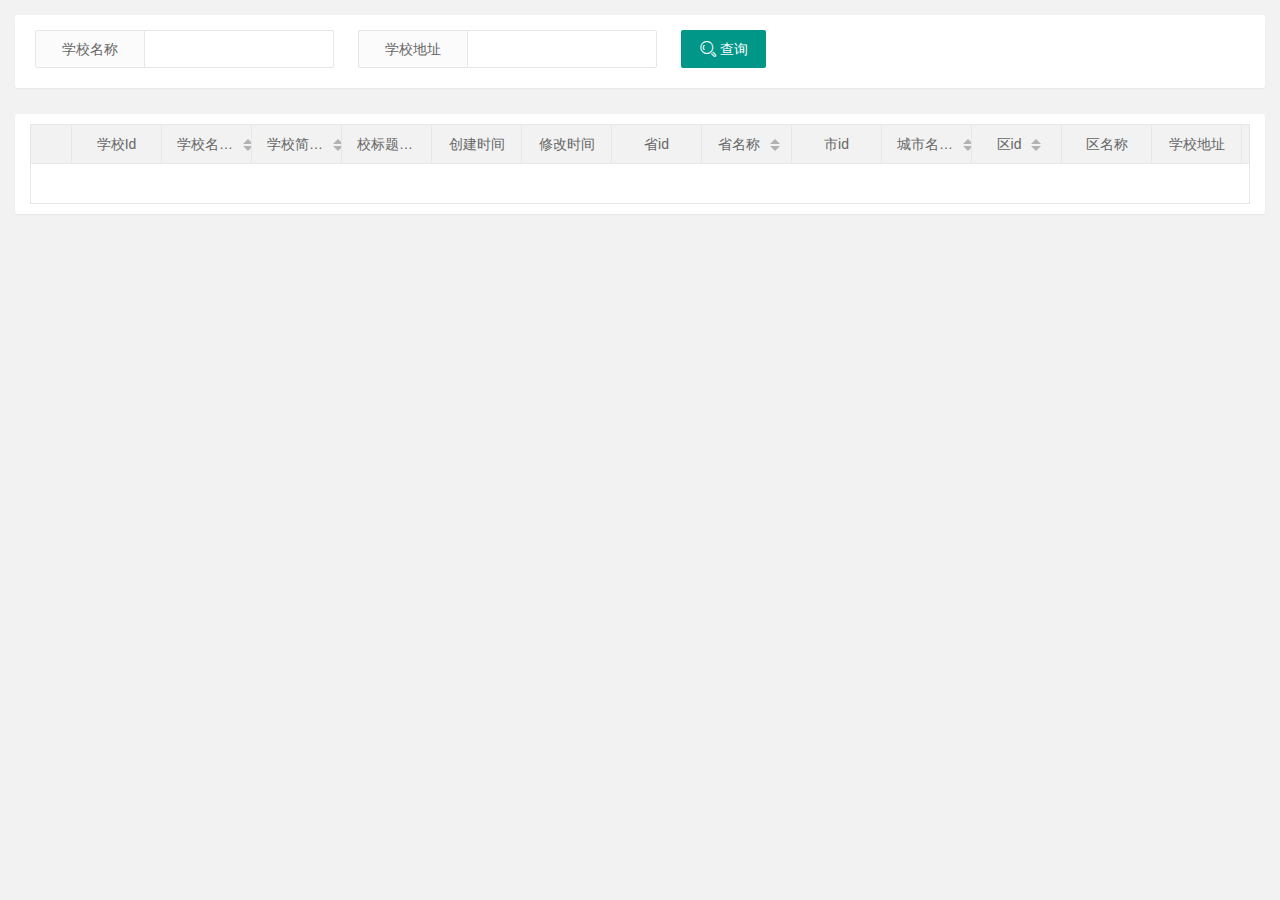
<file: teacher/pages/views/campusinfo/campus-info.html>
<!DOCTYPE html>
<html lang="en">
<head>
    <meta charset="UTF-8">
    <meta name="renderer" content="webkit"/>
    <meta http-equiv="X-UA-Compatible" content="IE=edge,chrome=1"/>
    <meta name="viewport" content="width=device-width, initial-scale=1, maximum-scale=1">
    <meta name="apple-mobile-web-app-status-bar-style" content="black"/>
    <meta name="apple-mobile-web-app-capable" content="yes"/>
    <meta name="format-detection" content="telephone=no"/>
    <title>校区信息</title>
    <link rel="stylesheet" href="../../layuiadmin/layui/css/layui.css">
    <link rel="stylesheet" href="../../layuiadmin/style/admin.css">
    <link rel="stylesheet" href="../../../css/backgroundLayout.css">
</head>
<body>
<div class="layui-fluid">
    <div class="container">
        <div class="container-header">
            <div class="layui-row layui-col-space15">
                <div class="layui-col-md12">
                    <div class="layui-card layui-anim layui-anim-upbit">
                        <div class="layui-card-body">
                            <form class="layui-form">
                                <div class="layui-form layui-form-pane">
                                    <div class="layui-form-item">
                                        <div class="layui-inline">
                                            <label class="layui-form-label">学校名称</label>
                                            <div class="layui-input-inline">
                                                <input type="text" class="layui-input" name="name" placeholder="">
                                            </div>
                                        </div>
                                        <div class="layui-inline">
                                            <label class="layui-form-label">学校地址</label>
                                            <div class="layui-input-inline">
                                                <input type="text" class="layui-input" name="address" placeholder="">
                                            </div>
                                        </div>
                                        <div class="layui-inline">
                                            <button type="button" class="layui-btn layui-btn-self" lay-submit
                                                    lay-filter="query-form"><i
                                                    class="layui-icon">&#xe615;</i>查询
                                            </button>
                                        </div>
                                    </div>
                                </div>
                            </form>
                        </div>
                    </div>
                </div>
            </div>
        </div>
        <div class="container-content">
            <div class="layui-row layui-col-space15">
                <div class="layui-col-md12">
                    <div class="layui-card layui-anim layui-anim-upbit">
                        <div class="layui-card-body">
                            <table class="layui-hide" id="campus-data-table" lay-filter="user-data"></table>
                        </div>
                    </div>
                </div>
            </div>
        </div>
    </div>
</div>
<script src="../../../js/jq/jquery-3.3.1.js"></script>
<script src="../../layuiadmin/layui/layui.js"></script>
<script>
    layui.config({}).use(['jquery', 'baseAjax', 'form', 'table'], function () {
        var $ = layui.jquery
            , base_ajax = layui.baseAjax
            , form = layui.form
            , table = layui.table;

        table.render({
            elem: '#campus-data-table'
            , cols: [[
                {type: 'numbers'}
                , {field: 'id', title: '学校Id', align: 'center', hide: true}
                , {field: 'name', title: '学校名称', sort: true, align: 'center'}
                , {field: 'introduction', title: '学校简介', sort: true, align: 'center'}
                , {field: 'titleImg', title: '校标题图片', sort: true, align: 'center'}
                , {field: 'creatTime', title: '创建时间', align: 'center'}
                , {field: 'editTime', title: '修改时间', align: 'center'}
                , {field: 'provinceId', title: '省id', align: 'center', hide: true}
                , {field: 'province', title: '省名称', sort: true, align: 'center'}
                , {field: 'cityId', title: '市id', align: 'center', hide: true}
                , {field: 'city', title: '城市名称', sort: true, align: 'center'}
                , {field: 'areaId', title: '区id', sort: true, align: 'center', hide: true}
                , {field: 'area', title: '区名称', align: 'center'}
                , {field: 'address', title: '学校地址', align: 'center'}
            ]]
            , page: true
            , loading: false
            , request: {
                pageName: 'pages' //页码的参数名称，默认：page
                , limitName: 'size' //每页数据量的参数名，默认：limit
            }
            , even: true
            , limit: 10
            , limits: [10, 20, 50]
            , loading: true
            , response: {
                statusName: 'status' //数据状态的字段名称，默认：code
                , statusCode: 2 //成功的状态码，默认：0
                , msgName: 'msg' //状态信息的字段名称，默认：msg
                , countName: 'total' //数据总数的字段名称，默认：count
                , dataName: 'data' //数据列表的字段名称，默认：data
            }
        });
    })
</script>
</body>
</html>
</file>
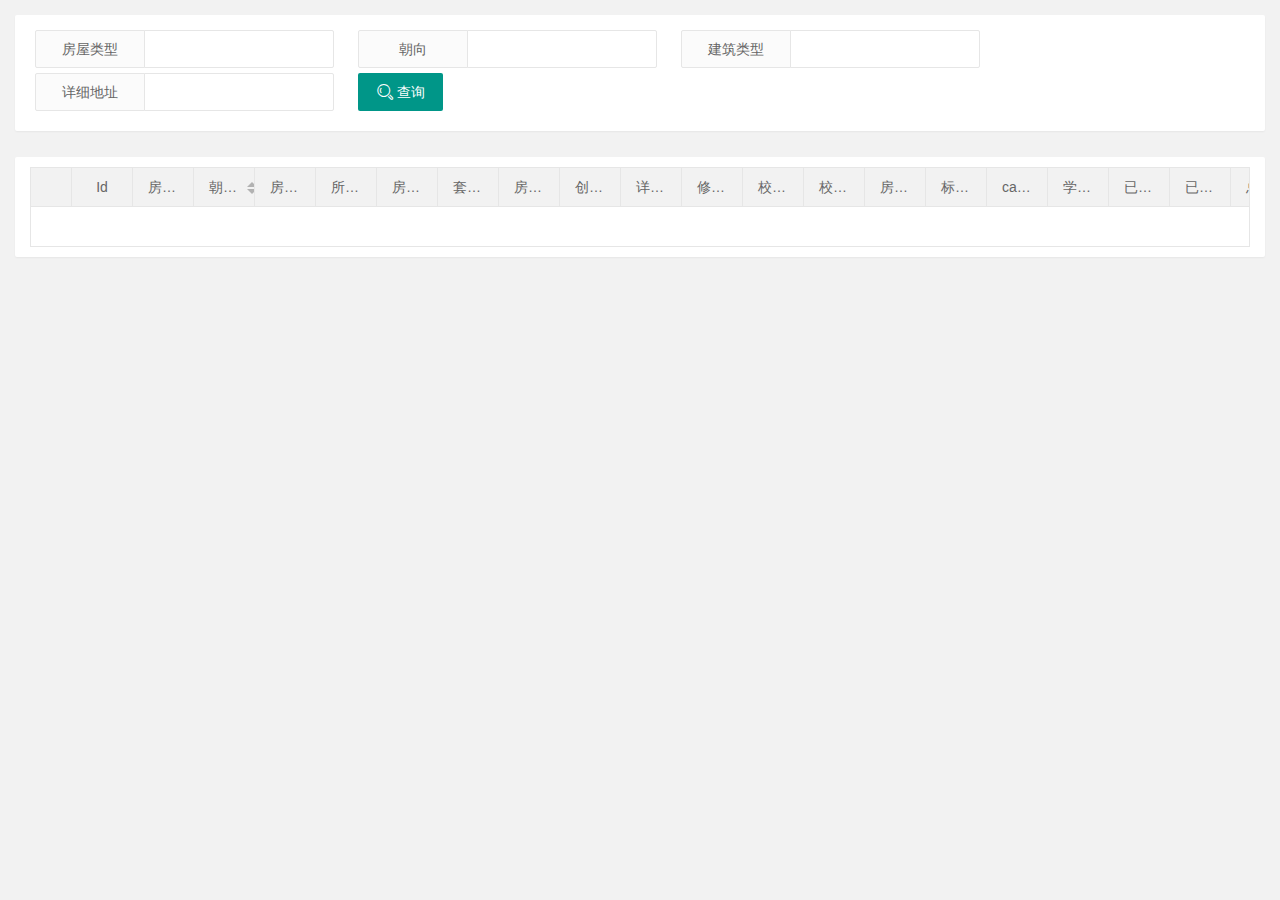
<file: teacher/pages/views/housinginfo/housing-info.html>
<!DOCTYPE html>
<html lang="en">
<head>
    <meta charset="UTF-8">
    <meta name="renderer" content="webkit"/>
    <meta http-equiv="X-UA-Compatible" content="IE=edge,chrome=1"/>
    <meta name="viewport" content="width=device-width, initial-scale=1, maximum-scale=1">
    <meta name="apple-mobile-web-app-status-bar-style" content="black"/>
    <meta name="apple-mobile-web-app-capable" content="yes"/>
    <meta name="format-detection" content="telephone=no"/>
    <title>房源信息</title>
    <link rel="stylesheet" href="../../layuiadmin/layui/css/layui.css">
    <link rel="stylesheet" href="../../layuiadmin/style/admin.css">
    <link rel="stylesheet" href="../../../css/backgroundLayout.css">
</head>
<body>
<div class="layui-fluid">
    <div class="container">
        <div class="container-header">
            <div class="layui-row layui-col-space15">
                <div class="layui-col-md12">
                    <div class="layui-card layui-anim layui-anim-upbit">
                        <div class="layui-card-body">
                            <form class="layui-form">
                                <div class="layui-form layui-form-pane">
                                    <div class="layui-form-item">
                                        <div class="layui-inline">
                                            <label class="layui-form-label">房屋类型</label>
                                            <div class="layui-input-inline">
                                                <input type="text" class="layui-input" name="houseType" placeholder="">
                                            </div>
                                        </div>
                                        <div class="layui-inline">
                                            <label class="layui-form-label">朝向</label>
                                            <div class="layui-input-inline">
                                                <input type="text" class="layui-input" name="orientation"
                                                       placeholder="">
                                            </div>
                                        </div>
                                        <div class="layui-inline">
                                            <label class="layui-form-label">建筑类型</label>
                                            <div class="layui-input-inline">
                                                <input type="text" class="layui-input" name="buildingType"
                                                       placeholder="">
                                            </div>
                                        </div>
                                        <div class="layui-inline">
                                            <label class="layui-form-label">详细地址</label>
                                            <div class="layui-input-inline">
                                                <input type="text" class="layui-input" name="address"
                                                       placeholder="">
                                            </div>
                                        </div>
                                        <div class="layui-inline">
                                            <button type="button" class="layui-btn layui-btn-self" lay-submit
                                                    lay-filter="query-form"><i
                                                    class="layui-icon">&#xe615;</i>查询
                                            </button>
                                        </div>
                                    </div>
                                </div>
                            </form>
                        </div>
                    </div>
                </div>
            </div>
        </div>
        <div class="container-content">
            <div class="layui-row layui-col-space15">
                <div class="layui-col-md12">
                    <div class="layui-card layui-anim layui-anim-upbit">
                        <div class="layui-card-body">
                            <table class="layui-hide" id="house-data-table" lay-filter="user-data"></table>
                        </div>
                    </div>
                </div>
            </div>
        </div>
    </div>
</div>

<script src="../../../js/jq/jquery-3.3.1.js"></script>
<script src="../../layuiadmin/layui/layui.js"></script>

<script>
    layui.config({}).use(['jquery', 'baseAjax', 'form', 'table'], function () {
        var $ = layui.jquery
            , base_ajax = layui.baseAjax
            , form = layui.form
            , table = layui.table;

        table.render({
            elem: '#house-data-table'
            , cols: [[
                {type: 'numbers'}
                , {field: 'id', title: 'Id', align: 'center', hide: true}
                , {field: 'houseType', title: '房屋类型', sort: true, align: 'center'}
                , {field: 'orientation', title: '朝向', sort: true, align: 'center'}
                , {field: 'houseArea', title: '房屋面积', sort: true, align: 'center'}
                , {field: 'floor', title: '所在楼层', align: 'center'}
                , {field: 'housePlan', title: '房屋图片', align: 'center'}
                , {field: 'insideArea', title: '套内面积', align: 'center'}
                , {field: 'buildingType', title: '房屋结构', sort: true, align: 'center'}
                , {field: 'creatTime', title: '创建时间', align: 'center'}
                , {field: 'address', title: '详细地址', sort: true, align: 'center'}
                , {field: 'editTime', title: '修改时间', sort: true, align: 'center'}
                , {field: 'campusId', title: '校区Id', align: 'center', hide: true}
                , {field: 'campus', title: '校区名称 ', align: 'center'}
                , {field: 'title', title: '房屋标题', align: 'center'}
                , {field: 'titleImg', title: '标题图片', align: 'center'}
                , {field: 'cadImg', title: 'cad图片', align: 'center'}
                , {field: 'address', title: '学校地址', align: 'center'}
                , {userId: 'address', title: '已选择房屋用户Id', align: 'center', hide: true}
                , {field: 'phone', title: '已选择房屋用户所填手机号', align: 'center'}
                , {field: 'totalFlar', title: '总楼层', align: 'center'}
            ]]
            , page: true
            , loading: false
            , request: {
                pageName: 'pages' //页码的参数名称，默认：page
                , limitName: 'size' //每页数据量的参数名，默认：limit
            }
            , even: true
            , limit: 10
            , limits: [10, 20, 50]
            , loading: true
            , response: {
                statusName: 'status' //数据状态的字段名称，默认：code
                , statusCode: 2 //成功的状态码，默认：0
                , msgName: 'msg' //状态信息的字段名称，默认：msg
                , countName: 'total' //数据总数的字段名称，默认：count
                , dataName: 'data' //数据列表的字段名称，默认：data
            }
        });

    });
</script>
</body>
</html>
</file>
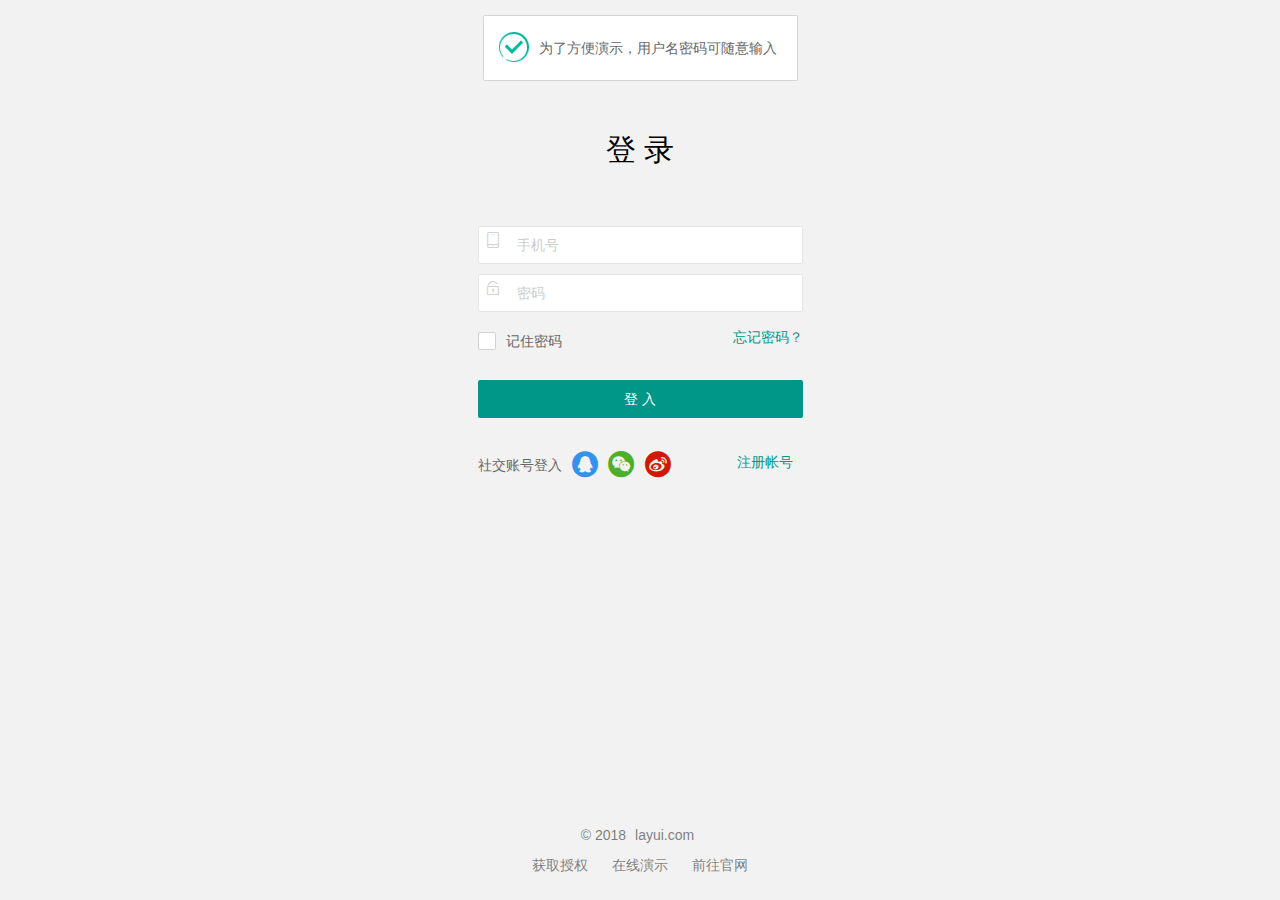
<file: teacher/pages/views/user/login.html>
<!DOCTYPE html>
<html>
<head>
    <meta charset="utf-8">
    <title>登录</title>
    <meta name="renderer" content="webkit">
    <meta http-equiv="X-UA-Compatible" content="IE=edge,chrome=1">
    <meta name="viewport"
          content="width=device-width, initial-scale=1.0, minimum-scale=1.0, maximum-scale=1.0, user-scalable=0">
    <link rel="stylesheet" href="../../layuiadmin/layui/css/layui.css" media="all">
    <link rel="stylesheet" href="../../layuiadmin/style/admin.css" media="all">
    <link rel="stylesheet" href="../../layuiadmin/style/login.css" media="all">
</head>
<body>

<div class="layadmin-user-login layadmin-user-display-show" id="LAY-user-login" style="display: none;">

    <div class="layadmin-user-login-main">
        <div class="layadmin-user-login-box layadmin-user-login-header">
            <h2>登 录</h2>
            <!--            <p>教师选房管理系统登录</p>-->
        </div>
        <div class="layadmin-user-login-box layadmin-user-login-body layui-form">
            <div class="layui-form-item">
                <label class="layadmin-user-login-icon layui-icon layui-icon-cellphone"
                       for="LAY-user-login-phone"></label>
                <input type="text" name="phone" id="LAY-user-login-phone" lay-verify="phone" placeholder="手机号"
                       class="layui-input">
            </div>
            <div class="layui-form-item">
                <label class="layadmin-user-login-icon layui-icon layui-icon-password"
                       for="LAY-user-login-password"></label>
                <input type="password" name="password" id="LAY-user-login-password" lay-verify="pass" placeholder="密码"
                       class="layui-input">
            </div>
            <!--            <div class="layui-form-item">-->
            <!--                <div class="layui-row">-->
            <!--                    <div class="layui-col-xs7">-->
            <!--                        <label class="layadmin-user-login-icon layui-icon layui-icon-vercode"-->
            <!--                               for="LAY-user-login-vercode"></label>-->
            <!--                        <input type="text" name="vercode" id="LAY-user-login-vercode" lay-verify="required"-->
            <!--                               placeholder="图形验证码" class="layui-input">-->
            <!--                    </div>-->
            <!--                    <div class="layui-col-xs5">-->
            <!--                        <div style="margin-left: 10px;">-->
            <!--                            <img src="https://www.oschina.net/action/user/captcha" class="layadmin-user-login-codeimg"-->
            <!--                                 id="LAY-user-get-vercode">-->
            <!--                        </div>-->
            <!--                    </div>-->
            <!--                </div>-->
            <!--            </div>-->
            <div class="layui-form-item" style="margin-bottom: 20px;">
                <input type="checkbox" name="remember" lay-skin="primary" title="记住密码">
                <a href="forget.html" class="layadmin-user-jump-change layadmin-link" style="margin-top: 7px;">忘记密码？</a>
            </div>
            <div class="layui-form-item">
                <button class="layui-btn layui-btn-fluid" lay-submit lay-filter="LAY-user-login-submit">登 入</button>
            </div>
            <div class="layui-trans layui-form-item layadmin-user-login-other">
                <label>社交账号登入</label>
                <a href="javascript:;"><i class="layui-icon layui-icon-login-qq"></i></a>
                <a href="javascript:;"><i class="layui-icon layui-icon-login-wechat"></i></a>
                <a href="javascript:;"><i class="layui-icon layui-icon-login-weibo"></i></a>

                <a href="reg.html" class="layadmin-user-jump-change layadmin-link">注册帐号</a>
            </div>
        </div>
    </div>

    <div class="layui-trans layadmin-user-login-footer">

        <p>© 2018 <a href="http://www.layui.com/" target="_blank">layui.com</a></p>
        <p>
            <span><a href="http://www.layui.com/admin/#get" target="_blank">获取授权</a></span>
            <span><a href="http://www.layui.com/admin/pro/" target="_blank">在线演示</a></span>
            <span><a href="http://www.layui.com/admin/" target="_blank">前往官网</a></span>
        </p>
    </div>

    <!--<div class="ladmin-user-login-theme">
      <script type="text/html" template>
        <ul>
          <li data-theme=""><img src="{{ layui.setter.base }}style/res/bg-none.jpg"></li>
          <li data-theme="#03152A" style="background-color: #03152A;"></li>
          <li data-theme="#2E241B" style="background-color: #2E241B;"></li>
          <li data-theme="#50314F" style="background-color: #50314F;"></li>
          <li data-theme="#344058" style="background-color: #344058;"></li>
          <li data-theme="#20222A" style="background-color: #20222A;"></li>
        </ul>
      </script>
    </div>-->

</div>

<script src="../../layuiadmin/layui/layui.js"></script>
<script src="../../../js/jq/jquery-3.3.1.js"></script>
<script>
    layui.config({
        base: '../../layuiadmin/' //静态资源所在路径
    }).extend({
        index: 'lib/index' //主入口模块
    }).use(['index', 'user', 'baseAjax'], function () {
        var $ = layui.$
            , setter = layui.setter
            , admin = layui.admin
            , form = layui.form
            , router = layui.router()
            , search = router.search
            , base_ajax = layui.baseAjax;

        form.render();

        //提交
        form.on('submit(LAY-user-login-submit)', function (data) {
            var data = data.field;
            console.log(data);

            // base_ajax.post("system/user/login", JSON.stringify(data), function (result) {
            //     console.log(result.data);
            // })


            //请求登入接口
            admin.req({
                url: layui.setter.base + 'json/user/login.js' //实际使用请改成服务端真实接口
                , data: data
                , done: function (res) {

                    //请求成功后，写入 access_token
                    layui.data(setter.tableName, {
                        key: setter.request.tokenName
                        , value: res.data.access_token
                    });

                    //登入成功的提示与跳转
                    layer.msg('登入成功', {
                        offset: '15px'
                        , icon: 1
                        , time: 1000
                    }, function () {
                        location.href = '../'; //后台主页
                    });
                }
            });

        });


        //实际使用时记得删除该代码
        layer.msg('为了方便演示，用户名密码可随意输入', {
            offset: '15px'
            , icon: 1
        });

    });
</script>
</body>
</html>
</file>
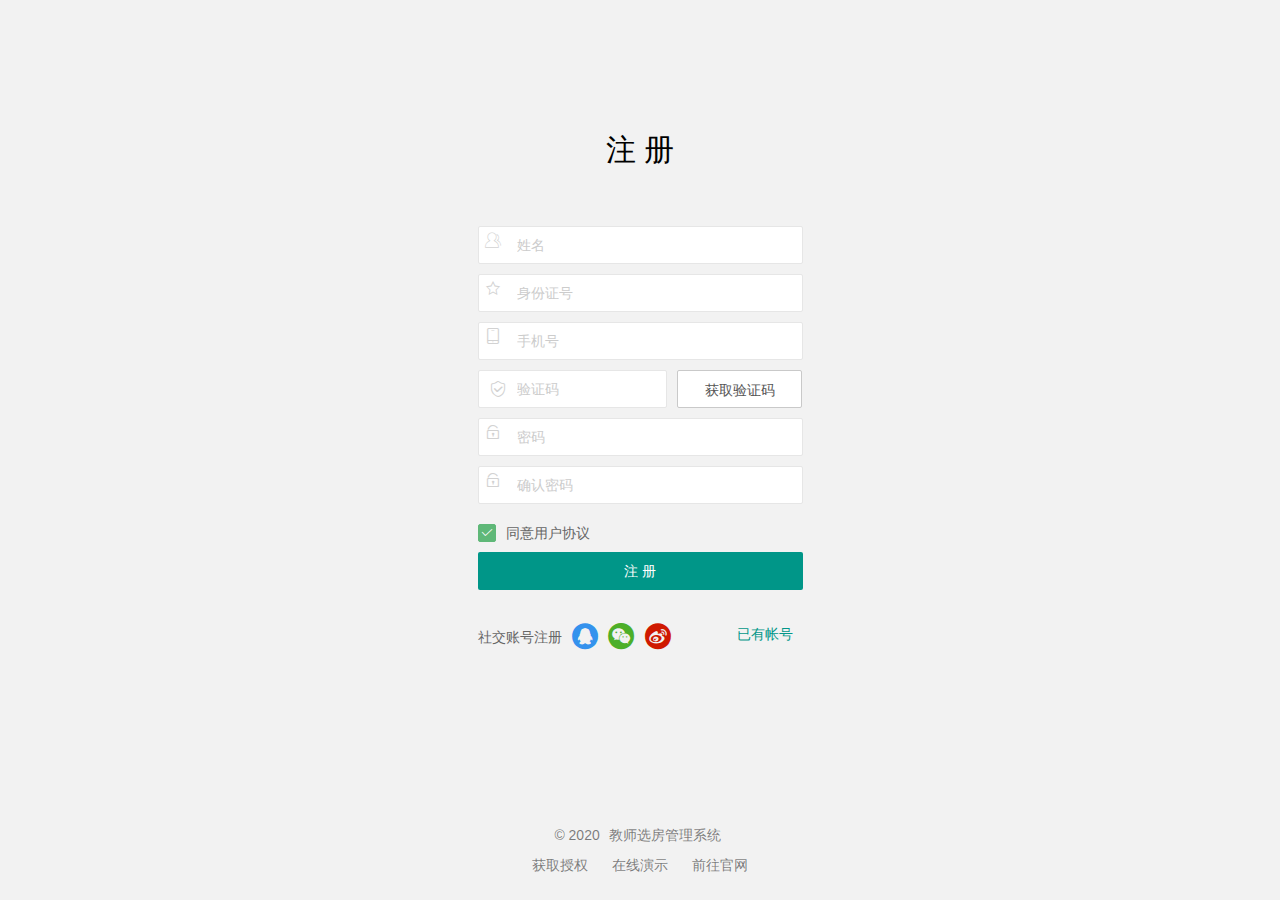
<file: teacher/pages/views/user/reg.html>
<!DOCTYPE html>
<html>
<head>
    <meta charset="utf-8">
    <title>注册 - layuiAdmin</title>
    <meta name="renderer" content="webkit">
    <meta http-equiv="X-UA-Compatible" content="IE=edge,chrome=1">
    <meta name="viewport"
          content="width=device-width, initial-scale=1.0, minimum-scale=1.0, maximum-scale=1.0, user-scalable=0">
    <link rel="stylesheet" href="../../layuiadmin/layui/css/layui.css" media="all">
    <link rel="stylesheet" href="../../layuiadmin/style/admin.css" media="all">
    <link rel="stylesheet" href="../../layuiadmin/style/login.css" media="all">
</head>
<body>


<div class="layadmin-user-login layadmin-user-display-show" id="LAY-user-login" style="display: none;">
    <div class="layadmin-user-login-main">
        <div class="layadmin-user-login-box layadmin-user-login-header">
            <h2>注 册</h2>
            <!--            <p>layui 官方出品的单页面后台管理模板系统</p>-->
        </div>
        <div class="layadmin-user-login-box layadmin-user-login-body layui-form">
            <div class="layui-form-item">
                <label class="layadmin-user-login-icon layui-icon layui-icon-user"
                       for="LAY-user-login-name"></label>
                <input type="text" name="name" id="LAY-user-login-name" lay-verify="name" placeholder="姓名"
                       class="layui-input">
            </div>
            <div class="layui-form-item">
                <label class="layadmin-user-login-icon layui-icon layui-icon-rate"
                       for="LAY-user-login-idCard"></label>
                <input type="text" name="idCard" id="LAY-user-login-idCard" lay-verify="idCard" placeholder="身份证号"
                       class="layui-input">
            </div>
            <div class="layui-form-item">
                <label class="layadmin-user-login-icon layui-icon layui-icon-cellphone"
                       for="LAY-user-login-phone"></label>
                <input type="text" name="phone" id="LAY-user-login-phone" lay-verify="phone" placeholder="手机号"
                       class="layui-input">
            </div>
            <div class="layui-form-item">
                <div class="layui-row">
                    <div class="layui-col-xs7">
                        <label class="layadmin-user-login-icon layui-icon layui-icon-vercode"
                               for="LAY-user-login-vercode"></label>
                        <input type="text" name="vercode" id="LAY-user-login-vercode" lay-verify="required"
                               placeholder="验证码" class="layui-input">
                    </div>
                    <div class="layui-col-xs5">
                        <div style="margin-left: 10px;">
                            <button type="button" class="layui-btn layui-btn-primary layui-btn-fluid"
                                    id="LAY-user-getsmscode">获取验证码
                            </button>
                        </div>
                    </div>
                </div>
            </div>
            <div class="layui-form-item">
                <label class="layadmin-user-login-icon layui-icon layui-icon-password"
                       for="LAY-user-login-password"></label>
                <input type="password" name="password" id="LAY-user-login-password" lay-verify="pass" placeholder="密码"
                       class="layui-input">
            </div>
            <div class="layui-form-item">
                <label class="layadmin-user-login-icon layui-icon layui-icon-password"
                       for="LAY-user-login-repass"></label>
                <input type="password" name="repass" id="LAY-user-login-repass" lay-verify="required" placeholder="确认密码"
                       class="layui-input">
            </div>
            <div class="layui-form-item">
                <input type="checkbox" name="agreement" lay-skin="primary" title="同意用户协议" checked>
            </div>
            <div class="layui-form-item">
                <button class="layui-btn layui-btn-fluid" lay-submit lay-filter="LAY-user-reg-submit">注 册</button>
            </div>
            <div class="layui-trans layui-form-item layadmin-user-login-other">
                <label>社交账号注册</label>
                <a href="javascript:;"><i class="layui-icon layui-icon-login-qq"></i></a>
                <a href="javascript:;"><i class="layui-icon layui-icon-login-wechat"></i></a>
                <a href="javascript:;"><i class="layui-icon layui-icon-login-weibo"></i></a>

                <a href="login.html" class="layadmin-user-jump-change layadmin-link layui-hide-xs">已有帐号</a>
                <a href="login.html"
                   class="layadmin-user-jump-change layadmin-link layui-hide-sm layui-show-xs-inline-block">登入</a>
            </div>
        </div>
    </div>

    <div class="layui-trans layadmin-user-login-footer">

        <p>© 2020 <a href="" target="_blank">教师选房管理系统</a></p>
        <p>
            <span><a href="" target="_blank">获取授权</a></span>
            <span><a href="" target="_blank">在线演示</a></span>
            <span><a href="" target="_blank">前往官网</a></span>
        </p>
    </div>

</div>

<script src="../../layuiadmin/layui/layui.js"></script>
<script src="../../../js/jq/jquery-3.3.1.js"></script>
<script>
    layui.config({
        base: '../../layuiadmin/' //静态资源所在路径
    }).extend({
        index: 'lib/index' //主入口模块
    }).use(['index', 'user', 'baseAjax'], function () {
        var $ = layui.$
            , setter = layui.setter
            , admin = layui.admin
            , form = layui.form
            , router = layui.router()
            , base_ajax = layui.baseAjax;

        form.render();

        //提交
        form.on('submit(LAY-user-reg-submit)', function (obj) {
            var field = obj.field;
            console.log(field);

            //确认密码
            if (field.password !== field.repass) {
                return layer.msg('两次密码输入不一致');
            }

            //是否同意用户协议
            if (!field.agreement) {
                return layer.msg('你必须同意用户协议才能注册');
            }


            //请求接口
            // admin.req({
            //     url: layui.setter.base + 'json/user/reg.js' //实际使用请改成服务端真实接口
            //     , data: field
            //     , done: function (res) {
            //         layer.msg('注册成功', {
            //             offset: '15px'
            //             , icon: 1
            //             , time: 1000
            //         }, function () {
            //             location.hash = '/user/login'; //跳转到登入页
            //         });
            //     }
            // });

            // return false;
        });
    });
</script>
</body>
</html>
</file>
<file: teacher/pages/layuiadmin/layui/css/layui.css>
/** layui-v2.3.0 MIT License By https://www.layui.com */
 .layui-inline,img{display:inline-block;vertical-align:middle}.layui-rate,li{list-style:none}h1,h2,h3,h4,h5,h6{font-weight:400}.layui-edge,.layui-header,.layui-inline,.layui-main{position:relative}.layui-btn,.layui-edge,.layui-inline,img{vertical-align:middle}.layui-btn,.layui-disabled,.layui-icon,.layui-unselect{-webkit-user-select:none;-ms-user-select:none;-moz-user-select:none}blockquote,body,button,dd,div,dl,dt,form,h1,h2,h3,h4,h5,h6,input,li,ol,p,pre,td,textarea,th,ul{margin:0;padding:0;-webkit-tap-highlight-color:rgba(0,0,0,0)}a:active,a:hover{outline:0}img{border:none}table{border-collapse:collapse;border-spacing:0}h4,h5,h6{font-size:100%}button,input,optgroup,option,select,textarea{font-family:inherit;font-size:inherit;font-style:inherit;font-weight:inherit;outline:0}pre{white-space:pre-wrap;white-space:-moz-pre-wrap;white-space:-pre-wrap;white-space:-o-pre-wrap;word-wrap:break-word}body{line-height:24px;font:14px Helvetica Neue,Helvetica,PingFang SC,\5FAE\8F6F\96C5\9ED1,Tahoma,Arial,sans-serif}hr{height:1px;margin:10px 0;border:0;clear:both}a{color:#333;text-decoration:none}a:hover{color:#777}a cite{font-style:normal;*cursor:pointer}.layui-border-box,.layui-border-box *{box-sizing:border-box}.layui-box,.layui-box *{box-sizing:content-box}.layui-clear{clear:both;*zoom:1}.layui-clear:after{content:'\20';clear:both;*zoom:1;display:block;height:0}.layui-inline{*display:inline;*zoom:1}.layui-edge{display:inline-block;width:0;height:0;border-width:6px;border-style:dashed;border-color:transparent;overflow:hidden}.layui-edge-top{top:-4px;border-bottom-color:#999;border-bottom-style:solid}.layui-edge-right{border-left-color:#999;border-left-style:solid}.layui-edge-bottom{top:2px;border-top-color:#999;border-top-style:solid}.layui-edge-left{border-right-color:#999;border-right-style:solid}.layui-elip{text-overflow:ellipsis;overflow:hidden;white-space:nowrap}.layui-disabled,.layui-disabled:hover{color:#d2d2d2!important;cursor:not-allowed!important}.layui-circle{border-radius:100%}.layui-show{display:block!important}.layui-hide{display:none!important}@font-face{font-family:layui-icon;src:url(../font/iconfont.eot?v=230);src:url(../font/iconfont.eot?v=230#iefix) format('embedded-opentype'),url(../font/iconfont.svg?v=230#iconfont) format('svg'),url(../font/iconfont.woff?v=230) format('woff'),url(../font/iconfont.ttf?v=230) format('truetype')}.layui-icon{font-family:layui-icon!important;font-size:16px;font-style:normal;-webkit-font-smoothing:antialiased;-moz-osx-font-smoothing:grayscale}.layui-icon-reply-fill:before{content:"\e611"}.layui-icon-set-fill:before{content:"\e614"}.layui-icon-menu-fill:before{content:"\e60f"}.layui-icon-search:before{content:"\e615"}.layui-icon-share:before{content:"\e641"}.layui-icon-set-sm:before{content:"\e620"}.layui-icon-engine:before{content:"\e628"}.layui-icon-close:before{content:"\1006"}.layui-icon-close-fill:before{content:"\1007"}.layui-icon-chart-screen:before{content:"\e629"}.layui-icon-star:before{content:"\e600"}.layui-icon-circle-dot:before{content:"\e617"}.layui-icon-chat:before{content:"\e606"}.layui-icon-release:before{content:"\e609"}.layui-icon-list:before{content:"\e60a"}.layui-icon-chart:before{content:"\e62c"}.layui-icon-ok-circle:before{content:"\1005"}.layui-icon-layim-theme:before{content:"\e61b"}.layui-icon-table:before{content:"\e62d"}.layui-icon-right:before{content:"\e602"}.layui-icon-left:before{content:"\e603"}.layui-icon-cart-simple:before{content:"\e698"}.layui-icon-face-cry:before{content:"\e69c"}.layui-icon-face-smile:before{content:"\e6af"}.layui-icon-survey:before{content:"\e6b2"}.layui-icon-tree:before{content:"\e62e"}.layui-icon-upload-circle:before{content:"\e62f"}.layui-icon-add-circle:before{content:"\e61f"}.layui-icon-download-circle:before{content:"\e601"}.layui-icon-templeate-1:before{content:"\e630"}.layui-icon-util:before{content:"\e631"}.layui-icon-face-surprised:before{content:"\e664"}.layui-icon-edit:before{content:"\e642"}.layui-icon-speaker:before{content:"\e645"}.layui-icon-down:before{content:"\e61a"}.layui-icon-file:before{content:"\e621"}.layui-icon-layouts:before{content:"\e632"}.layui-icon-rate-half:before{content:"\e6c9"}.layui-icon-add-circle-fine:before{content:"\e608"}.layui-icon-prev-circle:before{content:"\e633"}.layui-icon-read:before{content:"\e705"}.layui-icon-404:before{content:"\e61c"}.layui-icon-carousel:before{content:"\e634"}.layui-icon-help:before{content:"\e607"}.layui-icon-code-circle:before{content:"\e635"}.layui-icon-water:before{content:"\e636"}.layui-icon-username:before{content:"\e66f"}.layui-icon-find-fill:before{content:"\e670"}.layui-icon-about:before{content:"\e60b"}.layui-icon-location:before{content:"\e715"}.layui-icon-up:before{content:"\e619"}.layui-icon-pause:before{content:"\e651"}.layui-icon-date:before{content:"\e637"}.layui-icon-layim-uploadfile:before{content:"\e61d"}.layui-icon-delete:before{content:"\e640"}.layui-icon-play:before{content:"\e652"}.layui-icon-top:before{content:"\e604"}.layui-icon-friends:before{content:"\e612"}.layui-icon-refresh-3:before{content:"\e9aa"}.layui-icon-ok:before{content:"\e605"}.layui-icon-layer:before{content:"\e638"}.layui-icon-face-smile-fine:before{content:"\e60c"}.layui-icon-dollar:before{content:"\e659"}.layui-icon-group:before{content:"\e613"}.layui-icon-layim-download:before{content:"\e61e"}.layui-icon-picture-fine:before{content:"\e60d"}.layui-icon-link:before{content:"\e64c"}.layui-icon-diamond:before{content:"\e735"}.layui-icon-log:before{content:"\e60e"}.layui-icon-rate-solid:before{content:"\e67a"}.layui-icon-fonts-del:before{content:"\e64f"}.layui-icon-unlink:before{content:"\e64d"}.layui-icon-fonts-clear:before{content:"\e639"}.layui-icon-triangle-r:before{content:"\e623"}.layui-icon-circle:before{content:"\e63f"}.layui-icon-radio:before{content:"\e643"}.layui-icon-align-center:before{content:"\e647"}.layui-icon-align-right:before{content:"\e648"}.layui-icon-align-left:before{content:"\e649"}.layui-icon-loading-1:before{content:"\e63e"}.layui-icon-return:before{content:"\e65c"}.layui-icon-fonts-strong:before{content:"\e62b"}.layui-icon-upload:before{content:"\e67c"}.layui-icon-dialogue:before{content:"\e63a"}.layui-icon-video:before{content:"\e6ed"}.layui-icon-headset:before{content:"\e6fc"}.layui-icon-cellphone-fine:before{content:"\e63b"}.layui-icon-add-1:before{content:"\e654"}.layui-icon-face-smile-b:before{content:"\e650"}.layui-icon-fonts-html:before{content:"\e64b"}.layui-icon-form:before{content:"\e63c"}.layui-icon-cart:before{content:"\e657"}.layui-icon-camera-fill:before{content:"\e65d"}.layui-icon-tabs:before{content:"\e62a"}.layui-icon-fonts-code:before{content:"\e64e"}.layui-icon-fire:before{content:"\e756"}.layui-icon-set:before{content:"\e716"}.layui-icon-fonts-u:before{content:"\e646"}.layui-icon-triangle-d:before{content:"\e625"}.layui-icon-tips:before{content:"\e702"}.layui-icon-picture:before{content:"\e64a"}.layui-icon-more-vertical:before{content:"\e671"}.layui-icon-flag:before{content:"\e66c"}.layui-icon-loading:before{content:"\e63d"}.layui-icon-fonts-i:before{content:"\e644"}.layui-icon-refresh-1:before{content:"\e666"}.layui-icon-rmb:before{content:"\e65e"}.layui-icon-home:before{content:"\e68e"}.layui-icon-user:before{content:"\e770"}.layui-icon-notice:before{content:"\e667"}.layui-icon-login-weibo:before{content:"\e675"}.layui-icon-voice:before{content:"\e688"}.layui-icon-upload-drag:before{content:"\e681"}.layui-icon-login-qq:before{content:"\e676"}.layui-icon-snowflake:before{content:"\e6b1"}.layui-icon-file-b:before{content:"\e655"}.layui-icon-template:before{content:"\e663"}.layui-icon-auz:before{content:"\e672"}.layui-icon-console:before{content:"\e665"}.layui-icon-app:before{content:"\e653"}.layui-icon-prev:before{content:"\e65a"}.layui-icon-website:before{content:"\e7ae"}.layui-icon-next:before{content:"\e65b"}.layui-icon-component:before{content:"\e857"}.layui-icon-more:before{content:"\e65f"}.layui-icon-login-wechat:before{content:"\e677"}.layui-icon-shrink-right:before{content:"\e668"}.layui-icon-spread-left:before{content:"\e66b"}.layui-icon-camera:before{content:"\e660"}.layui-icon-note:before{content:"\e66e"}.layui-icon-refresh:before{content:"\e669"}.layui-icon-female:before{content:"\e661"}.layui-icon-male:before{content:"\e662"}.layui-icon-password:before{content:"\e673"}.layui-icon-senior:before{content:"\e674"}.layui-icon-theme:before{content:"\e66a"}.layui-icon-tread:before{content:"\e6c5"}.layui-icon-praise:before{content:"\e6c6"}.layui-icon-star-fill:before{content:"\e658"}.layui-icon-rate:before{content:"\e67b"}.layui-icon-template-1:before{content:"\e656"}.layui-icon-vercode:before{content:"\e679"}.layui-icon-cellphone:before{content:"\e678"}.layui-icon-screen-full:before{content:"\e622"}.layui-icon-screen-restore:before{content:"\e758"}.layui-main{width:1140px;margin:0 auto}.layui-header{z-index:1000;height:60px}.layui-header a:hover{transition:all .5s;-webkit-transition:all .5s}.layui-side{position:fixed;left:0;top:0;bottom:0;z-index:999;width:200px;overflow-x:hidden}.layui-side-scroll{position:relative;width:220px;height:100%;overflow-x:hidden}.layui-body{position:absolute;left:200px;right:0;top:0;bottom:0;z-index:998;width:auto;overflow:hidden;overflow-y:auto;box-sizing:border-box}.layui-layout-body{overflow:hidden}.layui-layout-admin .layui-header{background-color:#23262E}.layui-layout-admin .layui-side{top:60px;width:200px;overflow-x:hidden}.layui-layout-admin .layui-body{top:60px;bottom:44px}.layui-layout-admin .layui-main{width:auto;margin:0 15px}.layui-layout-admin .layui-footer{position:fixed;left:200px;right:0;bottom:0;height:44px;line-height:44px;padding:0 15px;background-color:#eee}.layui-layout-admin .layui-logo{position:absolute;left:0;top:0;width:200px;height:100%;line-height:60px;text-align:center;color:#009688;font-size:16px}.layui-layout-admin .layui-header .layui-nav{background:0 0}.layui-layout-left{position:absolute!important;left:200px;top:0}.layui-layout-right{position:absolute!important;right:0;top:0}.layui-container{position:relative;margin:0 auto;padding:0 15px;box-sizing:border-box}.layui-fluid{position:relative;margin:0 auto;padding:0 15px}.layui-row:after,.layui-row:before{content:'';display:block;clear:both}.layui-col-lg1,.layui-col-lg10,.layui-col-lg11,.layui-col-lg12,.layui-col-lg2,.layui-col-lg3,.layui-col-lg4,.layui-col-lg5,.layui-col-lg6,.layui-col-lg7,.layui-col-lg8,.layui-col-lg9,.layui-col-md1,.layui-col-md10,.layui-col-md11,.layui-col-md12,.layui-col-md2,.layui-col-md3,.layui-col-md4,.layui-col-md5,.layui-col-md6,.layui-col-md7,.layui-col-md8,.layui-col-md9,.layui-col-sm1,.layui-col-sm10,.layui-col-sm11,.layui-col-sm12,.layui-col-sm2,.layui-col-sm3,.layui-col-sm4,.layui-col-sm5,.layui-col-sm6,.layui-col-sm7,.layui-col-sm8,.layui-col-sm9,.layui-col-xs1,.layui-col-xs10,.layui-col-xs11,.layui-col-xs12,.layui-col-xs2,.layui-col-xs3,.layui-col-xs4,.layui-col-xs5,.layui-col-xs6,.layui-col-xs7,.layui-col-xs8,.layui-col-xs9{position:relative;display:block;box-sizing:border-box}.layui-col-xs1,.layui-col-xs10,.layui-col-xs11,.layui-col-xs12,.layui-col-xs2,.layui-col-xs3,.layui-col-xs4,.layui-col-xs5,.layui-col-xs6,.layui-col-xs7,.layui-col-xs8,.layui-col-xs9{float:left}.layui-col-xs1{width:8.33333333%}.layui-col-xs2{width:16.66666667%}.layui-col-xs3{width:25%}.layui-col-xs4{width:33.33333333%}.layui-col-xs5{width:41.66666667%}.layui-col-xs6{width:50%}.layui-col-xs7{width:58.33333333%}.layui-col-xs8{width:66.66666667%}.layui-col-xs9{width:75%}.layui-col-xs10{width:83.33333333%}.layui-col-xs11{width:91.66666667%}.layui-col-xs12{width:100%}.layui-col-xs-offset1{margin-left:8.33333333%}.layui-col-xs-offset2{margin-left:16.66666667%}.layui-col-xs-offset3{margin-left:25%}.layui-col-xs-offset4{margin-left:33.33333333%}.layui-col-xs-offset5{margin-left:41.66666667%}.layui-col-xs-offset6{margin-left:50%}.layui-col-xs-offset7{margin-left:58.33333333%}.layui-col-xs-offset8{margin-left:66.66666667%}.layui-col-xs-offset9{margin-left:75%}.layui-col-xs-offset10{margin-left:83.33333333%}.layui-col-xs-offset11{margin-left:91.66666667%}.layui-col-xs-offset12{margin-left:100%}@media screen and (max-width:768px){.layui-hide-xs{display:none!important}.layui-show-xs-block{display:block!important}.layui-show-xs-inline{display:inline!important}.layui-show-xs-inline-block{display:inline-block!important}}@media screen and (min-width:768px){.layui-container{width:750px}.layui-hide-sm{display:none!important}.layui-show-sm-block{display:block!important}.layui-show-sm-inline{display:inline!important}.layui-show-sm-inline-block{display:inline-block!important}.layui-col-sm1,.layui-col-sm10,.layui-col-sm11,.layui-col-sm12,.layui-col-sm2,.layui-col-sm3,.layui-col-sm4,.layui-col-sm5,.layui-col-sm6,.layui-col-sm7,.layui-col-sm8,.layui-col-sm9{float:left}.layui-col-sm1{width:8.33333333%}.layui-col-sm2{width:16.66666667%}.layui-col-sm3{width:25%}.layui-col-sm4{width:33.33333333%}.layui-col-sm5{width:41.66666667%}.layui-col-sm6{width:50%}.layui-col-sm7{width:58.33333333%}.layui-col-sm8{width:66.66666667%}.layui-col-sm9{width:75%}.layui-col-sm10{width:83.33333333%}.layui-col-sm11{width:91.66666667%}.layui-col-sm12{width:100%}.layui-col-sm-offset1{margin-left:8.33333333%}.layui-col-sm-offset2{margin-left:16.66666667%}.layui-col-sm-offset3{margin-left:25%}.layui-col-sm-offset4{margin-left:33.33333333%}.layui-col-sm-offset5{margin-left:41.66666667%}.layui-col-sm-offset6{margin-left:50%}.layui-col-sm-offset7{margin-left:58.33333333%}.layui-col-sm-offset8{margin-left:66.66666667%}.layui-col-sm-offset9{margin-left:75%}.layui-col-sm-offset10{margin-left:83.33333333%}.layui-col-sm-offset11{margin-left:91.66666667%}.layui-col-sm-offset12{margin-left:100%}}@media screen and (min-width:992px){.layui-container{width:970px}.layui-hide-md{display:none!important}.layui-show-md-block{display:block!important}.layui-show-md-inline{display:inline!important}.layui-show-md-inline-block{display:inline-block!important}.layui-col-md1,.layui-col-md10,.layui-col-md11,.layui-col-md12,.layui-col-md2,.layui-col-md3,.layui-col-md4,.layui-col-md5,.layui-col-md6,.layui-col-md7,.layui-col-md8,.layui-col-md9{float:left}.layui-col-md1{width:8.33333333%}.layui-col-md2{width:16.66666667%}.layui-col-md3{width:25%}.layui-col-md4{width:33.33333333%}.layui-col-md5{width:41.66666667%}.layui-col-md6{width:50%}.layui-col-md7{width:58.33333333%}.layui-col-md8{width:66.66666667%}.layui-col-md9{width:75%}.layui-col-md10{width:83.33333333%}.layui-col-md11{width:91.66666667%}.layui-col-md12{width:100%}.layui-col-md-offset1{margin-left:8.33333333%}.layui-col-md-offset2{margin-left:16.66666667%}.layui-col-md-offset3{margin-left:25%}.layui-col-md-offset4{margin-left:33.33333333%}.layui-col-md-offset5{margin-left:41.66666667%}.layui-col-md-offset6{margin-left:50%}.layui-col-md-offset7{margin-left:58.33333333%}.layui-col-md-offset8{margin-left:66.66666667%}.layui-col-md-offset9{margin-left:75%}.layui-col-md-offset10{margin-left:83.33333333%}.layui-col-md-offset11{margin-left:91.66666667%}.layui-col-md-offset12{margin-left:100%}}@media screen and (min-width:1200px){.layui-container{width:1170px}.layui-hide-lg{display:none!important}.layui-show-lg-block{display:block!important}.layui-show-lg-inline{display:inline!important}.layui-show-lg-inline-block{display:inline-block!important}.layui-col-lg1,.layui-col-lg10,.layui-col-lg11,.layui-col-lg12,.layui-col-lg2,.layui-col-lg3,.layui-col-lg4,.layui-col-lg5,.layui-col-lg6,.layui-col-lg7,.layui-col-lg8,.layui-col-lg9{float:left}.layui-col-lg1{width:8.33333333%}.layui-col-lg2{width:16.66666667%}.layui-col-lg3{width:25%}.layui-col-lg4{width:33.33333333%}.layui-col-lg5{width:41.66666667%}.layui-col-lg6{width:50%}.layui-col-lg7{width:58.33333333%}.layui-col-lg8{width:66.66666667%}.layui-col-lg9{width:75%}.layui-col-lg10{width:83.33333333%}.layui-col-lg11{width:91.66666667%}.layui-col-lg12{width:100%}.layui-col-lg-offset1{margin-left:8.33333333%}.layui-col-lg-offset2{margin-left:16.66666667%}.layui-col-lg-offset3{margin-left:25%}.layui-col-lg-offset4{margin-left:33.33333333%}.layui-col-lg-offset5{margin-left:41.66666667%}.layui-col-lg-offset6{margin-left:50%}.layui-col-lg-offset7{margin-left:58.33333333%}.layui-col-lg-offset8{margin-left:66.66666667%}.layui-col-lg-offset9{margin-left:75%}.layui-col-lg-offset10{margin-left:83.33333333%}.layui-col-lg-offset11{margin-left:91.66666667%}.layui-col-lg-offset12{margin-left:100%}}.layui-col-space1{margin:-.5px}.layui-col-space1>*{padding:.5px}.layui-col-space3{margin:-1.5px}.layui-col-space3>*{padding:1.5px}.layui-col-space5{margin:-2.5px}.layui-col-space5>*{padding:2.5px}.layui-col-space8{margin:-3.5px}.layui-col-space8>*{padding:3.5px}.layui-col-space10{margin:-5px}.layui-col-space10>*{padding:5px}.layui-col-space12{margin:-6px}.layui-col-space12>*{padding:6px}.layui-col-space15{margin:-7.5px}.layui-col-space15>*{padding:7.5px}.layui-col-space18{margin:-9px}.layui-col-space18>*{padding:9px}.layui-col-space20{margin:-10px}.layui-col-space20>*{padding:10px}.layui-col-space22{margin:-11px}.layui-col-space22>*{padding:11px}.layui-col-space25{margin:-12.5px}.layui-col-space25>*{padding:12.5px}.layui-col-space30{margin:-15px}.layui-col-space30>*{padding:15px}.layui-btn,.layui-input,.layui-select,.layui-textarea,.layui-upload-button{outline:0;-webkit-appearance:none;transition:all .3s;-webkit-transition:all .3s;box-sizing:border-box}.layui-elem-quote{margin-bottom:10px;padding:15px;line-height:22px;border-left:5px solid #009688;border-radius:0 2px 2px 0;background-color:#f2f2f2}.layui-quote-nm{border-style:solid;border-width:1px 1px 1px 5px;background:0 0}.layui-elem-field{margin-bottom:10px;padding:0;border-width:1px;border-style:solid}.layui-elem-field legend{margin-left:20px;padding:0 10px;font-size:20px;font-weight:300}.layui-field-title{margin:10px 0 20px;border-width:1px 0 0}.layui-field-box{padding:10px 15px}.layui-field-title .layui-field-box{padding:10px 0}.layui-progress{position:relative;height:6px;border-radius:20px;background-color:#e2e2e2}.layui-progress-bar{position:absolute;left:0;top:0;width:0;max-width:100%;height:6px;border-radius:20px;text-align:right;background-color:#5FB878;transition:all .3s;-webkit-transition:all .3s}.layui-progress-big,.layui-progress-big .layui-progress-bar{height:18px;line-height:18px}.layui-progress-text{position:relative;top:-20px;line-height:18px;font-size:12px;color:#666}.layui-progress-big .layui-progress-text{position:static;padding:0 10px;color:#fff}.layui-collapse{border-width:1px;border-style:solid;border-radius:2px}.layui-colla-content,.layui-colla-item{border-top-width:1px;border-top-style:solid}.layui-colla-item:first-child{border-top:none}.layui-colla-title{position:relative;height:42px;line-height:42px;padding:0 15px 0 35px;color:#333;background-color:#f2f2f2;cursor:pointer;font-size:14px;overflow:hidden}.layui-colla-content{display:none;padding:10px 15px;line-height:22px;color:#666}.layui-colla-icon{position:absolute;left:15px;top:0;font-size:14px}.layui-card-body,.layui-card-header,.layui-form-label,.layui-form-mid,.layui-form-select,.layui-input-block,.layui-input-inline,.layui-textarea{position:relative}.layui-card{margin-bottom:15px;border-radius:2px;background-color:#fff;box-shadow:0 1px 2px 0 rgba(0,0,0,.05)}.layui-card:last-child{margin-bottom:0}.layui-card-header{height:42px;line-height:42px;padding:0 15px;border-bottom:1px solid #f6f6f6;color:#333;border-radius:2px 2px 0 0;font-size:14px}.layui-bg-black,.layui-bg-blue,.layui-bg-cyan,.layui-bg-green,.layui-bg-orange,.layui-bg-red{color:#fff!important}.layui-card-body{padding:10px 15px;line-height:24px}.layui-card-body[pad15]{padding:15px}.layui-card-body[pad20]{padding:20px}.layui-card-body .layui-table{margin:5px 0}.layui-card .layui-tab{margin:0}.layui-panel-window{position:relative;padding:15px;border-radius:0;border-top:5px solid #E6E6E6;background-color:#fff}.layui-bg-red{background-color:#FF5722!important}.layui-bg-orange{background-color:#FFB800!important}.layui-bg-green{background-color:#009688!important}.layui-bg-cyan{background-color:#2F4056!important}.layui-bg-blue{background-color:#1E9FFF!important}.layui-bg-black{background-color:#393D49!important}.layui-bg-gray{background-color:#eee!important;color:#666!important}.layui-badge-rim,.layui-colla-content,.layui-colla-item,.layui-collapse,.layui-elem-field,.layui-form-pane .layui-form-item[pane],.layui-form-pane .layui-form-label,.layui-input,.layui-layedit,.layui-layedit-tool,.layui-quote-nm,.layui-select,.layui-tab-bar,.layui-tab-card,.layui-tab-title,.layui-tab-title .layui-this:after,.layui-textarea{border-color:#e6e6e6}.layui-timeline-item:before,hr{background-color:#e6e6e6}.layui-text{line-height:22px;font-size:14px;color:#666}.layui-text h1,.layui-text h2,.layui-text h3{font-weight:500;color:#333}.layui-text h1{font-size:30px}.layui-text h2{font-size:24px}.layui-text h3{font-size:18px}.layui-text a:not(.layui-btn){color:#01AAED}.layui-text a:not(.layui-btn):hover{text-decoration:underline}.layui-text ul{padding:5px 0 5px 15px}.layui-text ul li{margin-top:5px;list-style-type:disc}.layui-text em,.layui-word-aux{color:#999!important;padding:0 5px!important}.layui-btn{display:inline-block;height:38px;line-height:38px;padding:0 18px;background-color:#009688;color:#fff;white-space:nowrap;text-align:center;font-size:14px;border:none;border-radius:2px;cursor:pointer}.layui-btn:hover{opacity:.8;filter:alpha(opacity=80);color:#fff}.layui-btn:active{opacity:1;filter:alpha(opacity=100)}.layui-btn+.layui-btn{margin-left:10px}.layui-btn-container{font-size:0}.layui-btn-container .layui-btn{margin-right:10px;margin-bottom:10px}.layui-btn-container .layui-btn+.layui-btn{margin-left:0}.layui-table .layui-btn-container .layui-btn{margin-bottom:9px}.layui-btn-radius{border-radius:100px}.layui-btn .layui-icon{margin-right:3px;font-size:18px;vertical-align:bottom;vertical-align:middle\9}.layui-btn-primary{border:1px solid #C9C9C9;background-color:#fff;color:#555}.layui-btn-primary:hover{border-color:#009688;color:#333}.layui-btn-normal{background-color:#1E9FFF}.layui-btn-warm{background-color:#FFB800}.layui-btn-danger{background-color:#FF5722}.layui-btn-disabled,.layui-btn-disabled:active,.layui-btn-disabled:hover{border:1px solid #e6e6e6;background-color:#FBFBFB;color:#C9C9C9;cursor:not-allowed;opacity:1}.layui-btn-lg{height:44px;line-height:44px;padding:0 25px;font-size:16px}.layui-btn-sm{height:30px;line-height:30px;padding:0 10px;font-size:12px}.layui-btn-sm i{font-size:16px!important}.layui-btn-xs{height:22px;line-height:22px;padding:0 5px;font-size:12px}.layui-btn-xs i{font-size:14px!important}.layui-btn-group{display:inline-block;vertical-align:middle;font-size:0}.layui-btn-group .layui-btn{margin-left:0!important;margin-right:0!important;border-left:1px solid rgba(255,255,255,.5);border-radius:0}.layui-btn-group .layui-btn-primary{border-left:none}.layui-btn-group .layui-btn-primary:hover{border-color:#C9C9C9;color:#009688}.layui-btn-group .layui-btn:first-child{border-left:none;border-radius:2px 0 0 2px}.layui-btn-group .layui-btn-primary:first-child{border-left:1px solid #c9c9c9}.layui-btn-group .layui-btn:last-child{border-radius:0 2px 2px 0}.layui-btn-group .layui-btn+.layui-btn{margin-left:0}.layui-btn-group+.layui-btn-group{margin-left:10px}.layui-btn-fluid{width:100%}.layui-input,.layui-select,.layui-textarea{height:38px;line-height:1.3;line-height:38px\9;border-width:1px;border-style:solid;background-color:#fff;border-radius:2px}.layui-input::-webkit-input-placeholder,.layui-select::-webkit-input-placeholder,.layui-textarea::-webkit-input-placeholder{line-height:1.3}.layui-input,.layui-textarea{display:block;width:100%;padding-left:10px}.layui-input:hover,.layui-textarea:hover{border-color:#D2D2D2!important}.layui-input:focus,.layui-textarea:focus{border-color:#C9C9C9!important}.layui-textarea{min-height:100px;height:auto;line-height:20px;padding:6px 10px;resize:vertical}.layui-select{padding:0 10px}.layui-form input[type=checkbox],.layui-form input[type=radio],.layui-form select{display:none}.layui-form [lay-ignore]{display:initial}.layui-form-item{padding: 5px 5px 5px 5px;clear:both;*zoom:1}.layui-form-item:after{content:'\20';clear:both;*zoom:1;display:block;height:0}.layui-form-label{float:left;display:block;padding:9px 15px;width:80px;font-weight:400;line-height:20px;text-align:right}.layui-form-label-col{display:block;float:none;padding:9px 0;line-height:20px;text-align:left}.layui-form-item .layui-inline{margin-bottom:5px;margin-right:10px}.layui-input-block{margin-left:110px;min-height:36px}.layui-input-inline{display:inline-block;vertical-align:middle}.layui-form-item .layui-input-inline{float:left;width:190px;margin-right:10px}.layui-form-text .layui-input-inline{width:auto}.layui-form-mid{float:left;display:block;padding:9px 0!important;line-height:20px;margin-right:10px}.layui-form-danger+.layui-form-select .layui-input,.layui-form-danger:focus{border-color:#FF5722!important}.layui-form-select .layui-input{padding-right:30px;cursor:pointer}.layui-form-select .layui-edge{position:absolute;right:10px;top:50%;margin-top:-3px;cursor:pointer;border-width:6px;border-top-color:#c2c2c2;border-top-style:solid;transition:all .3s;-webkit-transition:all .3s}.layui-form-select dl{display:none;position:absolute;left:0;top:42px;padding:5px 0;z-index:999;min-width:100%;border:1px solid #d2d2d2;max-height:300px;overflow-y:auto;background-color:#fff;border-radius:2px;box-shadow:0 2px 4px rgba(0,0,0,.12);box-sizing:border-box}.layui-form-select dl dd,.layui-form-select dl dt{padding:0 10px;line-height:36px;white-space:nowrap;overflow:hidden;text-overflow:ellipsis}.layui-form-select dl dt{font-size:12px;color:#999}.layui-form-select dl dd{cursor:pointer}.layui-form-select dl dd:hover{background-color:#f2f2f2}.layui-form-select .layui-select-group dd{padding-left:20px}.layui-form-select dl dd.layui-select-tips{padding-left:10px!important;color:#999}.layui-form-select dl dd.layui-this{background-color:#5FB878;color:#fff}.layui-form-checkbox,.layui-form-select dl dd.layui-disabled{background-color:#fff}.layui-form-selected dl{display:block}.layui-form-checkbox,.layui-form-checkbox *,.layui-form-switch{display:inline-block;vertical-align:middle}.layui-form-selected .layui-edge{margin-top:-9px;-webkit-transform:rotate(180deg);transform:rotate(180deg);margin-top:-3px\9}:root .layui-form-selected .layui-edge{margin-top:-9px\0/IE9}.layui-form-selectup dl{top:auto;bottom:42px}.layui-select-none{margin:5px 0;text-align:center;color:#999}.layui-select-disabled .layui-disabled{border-color:#eee!important}.layui-select-disabled .layui-edge{border-top-color:#d2d2d2}.layui-form-checkbox{position:relative;height:30px;line-height:30px;margin-right:10px;padding-right:30px;cursor:pointer;font-size:0;-webkit-transition:.1s linear;transition:.1s linear;box-sizing:border-box}.layui-form-checkbox span{padding:0 10px;height:100%;font-size:14px;border-radius:2px 0 0 2px;background-color:#d2d2d2;color:#fff;overflow:hidden;white-space:nowrap;text-overflow:ellipsis}.layui-form-checkbox:hover span{background-color:#c2c2c2}.layui-form-checkbox i{position:absolute;right:0;top:0;width:30px;height:28px;border:1px solid #d2d2d2;border-left:none;border-radius:0 2px 2px 0;color:#fff;font-size:20px;text-align:center}.layui-form-checkbox:hover i{border-color:#c2c2c2;color:#c2c2c2}.layui-form-checked,.layui-form-checked:hover{border-color:#5FB878}.layui-form-checked span,.layui-form-checked:hover span{background-color:#5FB878}.layui-form-checked i,.layui-form-checked:hover i{color:#5FB878}.layui-form-item .layui-form-checkbox{margin-top:4px}.layui-form-checkbox[lay-skin=primary]{height:auto!important;line-height:normal!important;border:none!important;margin-right:0;padding-right:0;background:0 0}.layui-form-checkbox[lay-skin=primary] span{float:right;padding-right:15px;line-height:18px;background:0 0;color:#666}.layui-form-checkbox[lay-skin=primary] i{position:relative;top:0;width:16px;height:16px;line-height:16px;border:1px solid #d2d2d2;font-size:12px;border-radius:2px;background-color:#fff;-webkit-transition:.1s linear;transition:.1s linear}.layui-form-checkbox[lay-skin=primary]:hover i{border-color:#5FB878;color:#fff}.layui-form-checked[lay-skin=primary] i{border-color:#5FB878;background-color:#5FB878;color:#fff}.layui-checkbox-disbaled[lay-skin=primary] span{background:0 0!important;color:#c2c2c2}.layui-checkbox-disbaled[lay-skin=primary]:hover i{border-color:#d2d2d2}.layui-form-item .layui-form-checkbox[lay-skin=primary]{margin-top:10px}.layui-form-switch{position:relative;height:22px;line-height:22px;min-width:35px;padding:0 5px;margin-top:8px;border:1px solid #d2d2d2;border-radius:20px;cursor:pointer;background-color:#fff;-webkit-transition:.1s linear;transition:.1s linear}.layui-form-switch i{position:absolute;left:5px;top:3px;width:16px;height:16px;border-radius:20px;background-color:#d2d2d2;-webkit-transition:.1s linear;transition:.1s linear}.layui-form-switch em{position:relative;top:0;width:25px;margin-left:21px;padding:0!important;text-align:center!important;color:#999!important;font-style:normal!important;font-size:12px}.layui-form-onswitch{border-color:#5FB878;background-color:#5FB878}.layui-checkbox-disbaled,.layui-checkbox-disbaled i{border-color:#e2e2e2!important}.layui-form-onswitch i{left:100%;margin-left:-21px;background-color:#fff}.layui-form-onswitch em{margin-left:5px;margin-right:21px;color:#fff!important}.layui-checkbox-disbaled span{background-color:#e2e2e2!important}.layui-checkbox-disbaled:hover i{color:#fff!important}[lay-radio]{display:none}.layui-form-radio,.layui-form-radio *{display:inline-block;vertical-align:middle}.layui-form-radio{line-height:28px;margin:6px 10px 0 0;padding-right:10px;cursor:pointer;font-size:0}.layui-form-radio *{font-size:14px}.layui-form-radio>i{margin-right:8px;font-size:22px;color:#c2c2c2}.layui-form-radio>i:hover,.layui-form-radioed>i{color:#5FB878}.layui-radio-disbaled>i{color:#e2e2e2!important}.layui-form-pane .layui-form-label{width:110px;padding:8px 15px;height:38px;line-height:20px;border-width:1px;border-style:solid;border-radius:2px 0 0 2px;text-align:center;background-color:#FBFBFB;overflow:hidden;white-space:nowrap;text-overflow:ellipsis;box-sizing:border-box}.layui-form-pane .layui-input-inline{margin-left:-1px}.layui-form-pane .layui-input-block{margin-left:110px;left:-1px}.layui-form-pane .layui-input{border-radius:0 2px 2px 0}.layui-form-pane .layui-form-text .layui-form-label{float:none;width:100%;border-radius:2px;box-sizing:border-box;text-align:left}.layui-form-pane .layui-form-text .layui-input-inline{display:block;margin:0;top:-1px;clear:both}.layui-form-pane .layui-form-text .layui-input-block{margin:0;left:0;top:-1px}.layui-form-pane .layui-form-text .layui-textarea{min-height:100px;border-radius:0 0 2px 2px}.layui-form-pane .layui-form-checkbox{margin:4px 0 4px 10px}.layui-form-pane .layui-form-radio,.layui-form-pane .layui-form-switch{margin-top:6px;margin-left:10px}.layui-form-pane .layui-form-item[pane]{position:relative;border-width:1px;border-style:solid}.layui-form-pane .layui-form-item[pane] .layui-form-label{position:absolute;left:0;top:0;height:100%;border-width:0 1px 0 0}.layui-form-pane .layui-form-item[pane] .layui-input-inline{margin-left:110px}@media screen and (max-width:450px){.layui-form-item .layui-form-label{text-overflow:ellipsis;overflow:hidden;white-space:nowrap}.layui-form-item .layui-inline{display:block;margin-right:0;margin-bottom:20px;clear:both}.layui-form-item .layui-inline:after{content:'\20';clear:both;display:block;height:0}.layui-form-item .layui-input-inline{display:block;float:none;left:-3px;width:auto;margin:0 0 10px 112px}.layui-form-item .layui-input-inline+.layui-form-mid{margin-left:110px;top:-5px;padding:0}.layui-form-item .layui-form-checkbox{margin-right:5px;margin-bottom:5px}}.layui-layedit{border-width:1px;border-style:solid;border-radius:2px}.layui-layedit-tool{padding:3px 5px;border-bottom-width:1px;border-bottom-style:solid;font-size:0}.layedit-tool-fixed{position:fixed;top:0;border-top:1px solid #e2e2e2}.layui-layedit-tool .layedit-tool-mid,.layui-layedit-tool .layui-icon{display:inline-block;vertical-align:middle;text-align:center;font-size:14px}.layui-layedit-tool .layui-icon{position:relative;width:32px;height:30px;line-height:30px;margin:3px 5px;color:#777;cursor:pointer;border-radius:2px}.layui-layedit-tool .layui-icon:hover{color:#393D49}.layui-layedit-tool .layui-icon:active{color:#000}.layui-layedit-tool .layedit-tool-active{background-color:#e2e2e2;color:#000}.layui-layedit-tool .layui-disabled,.layui-layedit-tool .layui-disabled:hover{color:#d2d2d2;cursor:not-allowed}.layui-layedit-tool .layedit-tool-mid{width:1px;height:18px;margin:0 10px;background-color:#d2d2d2}.layedit-tool-html{width:50px!important;font-size:30px!important}.layedit-tool-b,.layedit-tool-code,.layedit-tool-help{font-size:16px!important}.layedit-tool-d,.layedit-tool-face,.layedit-tool-image,.layedit-tool-unlink{font-size:18px!important}.layedit-tool-image input{position:absolute;font-size:0;left:0;top:0;width:100%;height:100%;opacity:.01;filter:Alpha(opacity=1);cursor:pointer}.layui-layedit-iframe iframe{display:block;width:100%}#LAY_layedit_code{overflow:hidden}.layui-laypage{display:inline-block;*display:inline;*zoom:1;vertical-align:middle;margin:10px 0;font-size:0}.layui-laypage>a:first-child,.layui-laypage>a:first-child em{border-radius:2px 0 0 2px}.layui-laypage>a:last-child,.layui-laypage>a:last-child em{border-radius:0 2px 2px 0}.layui-laypage>:first-child{margin-left:0!important}.layui-laypage>:last-child{margin-right:0!important}.layui-laypage a,.layui-laypage button,.layui-laypage input,.layui-laypage select,.layui-laypage span{border:1px solid #e2e2e2}.layui-laypage a,.layui-laypage span{display:inline-block;*display:inline;*zoom:1;vertical-align:middle;padding:0 15px;height:28px;line-height:28px;margin:0 -1px 5px 0;background-color:#fff;color:#333;font-size:12px}.layui-laypage a:hover{color:#009688}.layui-laypage em{font-style:normal}.layui-laypage .layui-laypage-spr{color:#999;font-weight:700}.layui-laypage a{text-decoration:none}.layui-laypage .layui-laypage-curr{position:relative}.layui-laypage .layui-laypage-curr em{position:relative;color:#fff}.layui-laypage .layui-laypage-curr .layui-laypage-em{position:absolute;left:-1px;top:-1px;padding:1px;width:100%;height:100%;background-color:#009688}.layui-laypage-em{border-radius:2px}.layui-laypage-next em,.layui-laypage-prev em{font-family:Sim sun;font-size:16px}.layui-laypage .layui-laypage-count,.layui-laypage .layui-laypage-limits,.layui-laypage .layui-laypage-refresh,.layui-laypage .layui-laypage-skip{margin-left:10px;margin-right:10px;padding:0;border:none}.layui-laypage .layui-laypage-limits,.layui-laypage .layui-laypage-refresh{vertical-align:top}.layui-laypage .layui-laypage-refresh i{font-size:18px;cursor:pointer}.layui-laypage select{height:22px;padding:3px;border-radius:2px;cursor:pointer}.layui-laypage .layui-laypage-skip{height:30px;line-height:30px;color:#999}.layui-laypage button,.layui-laypage input{height:30px;line-height:30px;border-radius:2px;vertical-align:top;background-color:#fff;box-sizing:border-box}.layui-laypage input{display:inline-block;width:40px;margin:0 10px;padding:0 3px;text-align:center}.layui-laypage input:focus,.layui-laypage select:focus{border-color:#009688!important}.layui-laypage button{margin-left:10px;padding:0 10px;cursor:pointer}.layui-table,.layui-table-view{margin:10px 0}.layui-flow-more{margin:10px 0;text-align:center;color:#999;font-size:14px}.layui-flow-more a{height:32px;line-height:32px}.layui-flow-more a *{display:inline-block;vertical-align:top}.layui-flow-more a cite{padding:0 20px;border-radius:3px;background-color:#eee;color:#333;font-style:normal}.layui-flow-more a cite:hover{opacity:.8}.layui-flow-more a i{font-size:30px;color:#737383}.layui-table{width:100%;background-color:#fff;color:#666}.layui-table tr{transition:all .3s;-webkit-transition:all .3s}.layui-table th{text-align:left;font-weight:400}.layui-table tbody tr:hover,.layui-table thead tr,.layui-table-click,.layui-table-header,.layui-table-hover,.layui-table-mend,.layui-table-patch,.layui-table-tool,.layui-table[lay-even] tr:nth-child(even){background-color:#f2f2f2}.layui-table td,.layui-table th,.layui-table-fixed-r,.layui-table-header,.layui-table-page,.layui-table-tips-main,.layui-table-tool,.layui-table-view,.layui-table[lay-skin=line],.layui-table[lay-skin=row]{border-width:1px;border-style:solid;border-color:#e6e6e6}.layui-table td,.layui-table th{position:relative;padding:9px 15px;min-height:20px;line-height:20px;font-size:14px}.layui-table[lay-skin=line] td,.layui-table[lay-skin=line] th{border-width:0 0 1px}.layui-table[lay-skin=row] td,.layui-table[lay-skin=row] th{border-width:0 1px 0 0}.layui-table[lay-skin=nob] td,.layui-table[lay-skin=nob] th{border:none}.layui-table img{max-width:100px}.layui-table[lay-size=lg] td,.layui-table[lay-size=lg] th{padding:15px 30px}.layui-table-view .layui-table[lay-size=lg] .layui-table-cell{height:40px;line-height:40px}.layui-table[lay-size=sm] td,.layui-table[lay-size=sm] th{font-size:12px;padding:5px 10px}.layui-table-view .layui-table[lay-size=sm] .layui-table-cell{height:20px;line-height:20px}.layui-table[lay-data]{display:none}.layui-table-box,.layui-table-view{position:relative;overflow:hidden}.layui-table-view .layui-table{position:relative;width:auto;margin:0}.layui-table-body,.layui-table-header .layui-table,.layui-table-page{margin-bottom:-1px}.layui-table-view .layui-table[lay-skin=line]{border-width:0 1px 0 0}.layui-table-view .layui-table[lay-skin=row]{border-width:0 0 1px}.layui-table-view .layui-table td,.layui-table-view .layui-table th{padding:5px 0;border-top:none;border-left:none}.layui-table-view .layui-table td{cursor:default}.layui-table-view .layui-form-checkbox[lay-skin=primary] i{width:18px;height:18px}.layui-table-header{border-width:0 0 1px;overflow:hidden}.layui-table-sort{width:10px;height:20px;margin-left:5px;cursor:pointer!important}.layui-table-sort .layui-edge{position:absolute;left:5px;border-width:5px}.layui-table-sort .layui-table-sort-asc{top:4px;border-top:none;border-bottom-style:solid;border-bottom-color:#b2b2b2}.layui-table-sort .layui-table-sort-asc:hover{border-bottom-color:#666}.layui-table-sort .layui-table-sort-desc{bottom:4px;border-bottom:none;border-top-style:solid;border-top-color:#b2b2b2}.layui-table-sort .layui-table-sort-desc:hover{border-top-color:#666}.layui-table-sort[lay-sort=asc] .layui-table-sort-asc{border-bottom-color:#000}.layui-table-sort[lay-sort=desc] .layui-table-sort-desc{border-top-color:#000}.layui-table-cell{height:28px;line-height:28px;padding:0 15px;position:relative;overflow:hidden;text-overflow:ellipsis;white-space:nowrap;box-sizing:border-box}.layui-table-cell .layui-form-checkbox[lay-skin=primary],.layui-table-cell .layui-form-radio[lay-skin=primary]{top:-1px;vertical-align:middle}.layui-table-cell .layui-form-radio{padding-right:0}.layui-table-cell .layui-form-radio>i{margin-right:0}.layui-table-cell .layui-table-link{color:#01AAED}.laytable-cell-checkbox,.laytable-cell-numbers,.laytable-cell-radio,.laytable-cell-space{padding:0;text-align:center}.layui-table-body{position:relative;overflow:auto;margin-right:-1px}.layui-table-body .layui-none{line-height:40px;text-align:center;color:#999}.layui-table-fixed{position:absolute;left:0;top:0}.layui-table-fixed .layui-table-body{overflow:hidden}.layui-table-fixed-l{box-shadow:0 -1px 8px rgba(0,0,0,.08)}.layui-table-fixed-r{left:auto;right:-1px;border-width:0 0 0 1px;box-shadow:-1px 0 8px rgba(0,0,0,.08)}.layui-table-fixed-r .layui-table-header{position:relative;overflow:visible}.layui-table-mend{position:absolute;right:-49px;top:0;height:100%;width:50px}.layui-table-tool{position:relative;width:100%;height:50px;line-height:30px;padding:10px 15px;border-width:0 0 1px}.layui-table-page{position:relative;width:100%;padding:7px 7px 0;border-width:1px 0 0;height:41px;font-size:12px}.layui-table-page>div{height:26px}.layui-table-page .layui-laypage{margin:0}.layui-table-page .layui-laypage a,.layui-table-page .layui-laypage span{height:26px;line-height:26px;margin-bottom:10px;border:none;background:0 0}.layui-table-page .layui-laypage a,.layui-table-page .layui-laypage span.layui-laypage-curr{padding:0 12px}.layui-table-page .layui-laypage span{margin-left:0;padding:0}.layui-table-page .layui-laypage .layui-laypage-prev{margin-left:-7px!important}.layui-table-page .layui-laypage .layui-laypage-curr .layui-laypage-em{left:0;top:0;padding:0}.layui-table-page .layui-laypage button,.layui-table-page .layui-laypage input{height:26px;line-height:26px}.layui-table-page .layui-laypage input{width:40px}.layui-table-page .layui-laypage button{padding:0 10px}.layui-table-page select{height:18px}.layui-table-view select[lay-ignore]{display:inline-block}.layui-table-patch .layui-table-cell{padding:0;width:30px}.layui-table-edit{position:absolute;left:0;top:0;width:100%;height:100%;padding:0 14px 1px;border-radius:0;box-shadow:1px 1px 20px rgba(0,0,0,.15)}.layui-table-edit:focus{border-color:#5FB878!important}select.layui-table-edit{padding:0 0 0 10px;border-color:#C9C9C9}.layui-table-view .layui-form-checkbox,.layui-table-view .layui-form-radio,.layui-table-view .layui-form-switch{top:0;margin:0;box-sizing:content-box}.layui-table-view .layui-form-checkbox{top:-1px;height:26px;line-height:26px}body .layui-table-tips .layui-layer-content{background:0 0;padding:0;box-shadow:0 1px 6px rgba(0,0,0,.1)}.layui-table-tips-main{margin:-44px 0 0 -1px;max-height:150px;padding:8px 15px;font-size:14px;overflow-y:scroll;background-color:#fff;color:#333}.layui-table-tips-c{position:absolute;right:-3px;top:-12px;width:18px;height:18px;padding:3px;text-align:center;font-weight:700;border-radius:100%;font-size:14px;cursor:pointer;background-color:#666}.layui-table-tips-c:hover{background-color:#999}.layui-upload-file{display:none!important;opacity:.01;filter:Alpha(opacity=1)}.layui-upload-drag,.layui-upload-form,.layui-upload-wrap{display:inline-block}.layui-upload-list{margin:10px 0}.layui-upload-choose{padding:0 10px;color:#999}.layui-upload-drag{position:relative;padding:30px;border:1px dashed #e2e2e2;background-color:#fff;text-align:center;cursor:pointer;color:#999}.layui-upload-drag .layui-icon{font-size:50px;color:#009688}.layui-upload-drag[lay-over]{border-color:#009688}.layui-upload-iframe{position:absolute;width:0;height:0;border:0;visibility:hidden}.layui-upload-wrap{position:relative;vertical-align:middle}.layui-upload-wrap .layui-upload-file{display:block!important;position:absolute;left:0;top:0;z-index:10;font-size:100px;width:100%;height:100%;opacity:.01;filter:Alpha(opacity=1);cursor:pointer}.layui-rate,.layui-rate *{display:inline-block;vertical-align:middle}.layui-rate{padding:10px 5px 10px 0;font-size:0}.layui-rate li i.layui-icon{font-size:20px;color:#FFB800;margin-right:5px;transition:all .3s;-webkit-transition:all .3s}.layui-rate li i:hover{cursor:pointer;transform:scale(1.12);-webkit-transform:scale(1.12)}.layui-rate[readonly] li i:hover{cursor:default;transform:scale(1)}.layui-code{position:relative;margin:10px 0;padding:15px;line-height:20px;border:1px solid #ddd;border-left-width:6px;background-color:#F2F2F2;color:#333;font-family:Courier New;font-size:12px}.layui-tree{line-height:26px}.layui-tree li{text-overflow:ellipsis;overflow:hidden;white-space:nowrap}.layui-tree li .layui-tree-spread,.layui-tree li a{display:inline-block;vertical-align:top;height:26px;*display:inline;*zoom:1;cursor:pointer}.layui-tree li a{font-size:0}.layui-tree li a i{font-size:16px}.layui-tree li a cite{padding:0 6px;font-size:14px;font-style:normal}.layui-tree li i{padding-left:6px;color:#333;-moz-user-select:none}.layui-tree li .layui-tree-check{font-size:13px}.layui-tree li .layui-tree-check:hover{color:#009E94}.layui-tree li ul{display:none;margin-left:20px}.layui-tree li .layui-tree-enter{line-height:24px;border:1px dotted #000}.layui-tree-drag{display:none;position:absolute;left:-666px;top:-666px;background-color:#f2f2f2;padding:5px 10px;border:1px dotted #000;white-space:nowrap}.layui-tree-drag i{padding-right:5px}.layui-nav{position:relative;padding:0 20px;background-color:#393D49;color:#fff;border-radius:2px;font-size:0;box-sizing:border-box}.layui-nav *{font-size:14px}.layui-nav .layui-nav-item{position:relative;display:inline-block;*display:inline;*zoom:1;vertical-align:middle;line-height:60px}.layui-nav .layui-nav-item a{display:block;padding:0 20px;color:#fff;color:rgba(255,255,255,.7);transition:all .3s;-webkit-transition:all .3s}.layui-nav .layui-this:after,.layui-nav-bar,.layui-nav-tree .layui-nav-itemed:after{position:absolute;left:0;top:0;width:0;height:5px;background-color:#5FB878;transition:all .2s;-webkit-transition:all .2s}.layui-nav-bar{z-index:1000}.layui-nav .layui-nav-item a:hover,.layui-nav .layui-this a{color:#fff}.layui-nav .layui-this:after{content:'';top:auto;bottom:0;width:100%}.layui-nav-img{width:30px;height:30px;margin-right:10px;border-radius:50%}.layui-nav .layui-nav-more{content:'';width:0;height:0;border-style:solid dashed dashed;border-color:#fff transparent transparent;overflow:hidden;cursor:pointer;transition:all .2s;-webkit-transition:all .2s;position:absolute;top:50%;right:3px;margin-top:-3px;border-width:6px;border-top-color:rgba(255,255,255,.7)}.layui-nav .layui-nav-mored,.layui-nav-itemed>a .layui-nav-more{margin-top:-9px;border-style:dashed dashed solid;border-color:transparent transparent #fff}.layui-nav-child{display:none;position:absolute;left:0;top:65px;min-width:100%;line-height:36px;padding:5px 0;box-shadow:0 2px 4px rgba(0,0,0,.12);border:1px solid #d2d2d2;background-color:#fff;z-index:100;border-radius:2px;white-space:nowrap}.layui-nav .layui-nav-child a{color:#333}.layui-nav .layui-nav-child a:hover{background-color:#f2f2f2;color:#000}.layui-nav-child dd{position:relative}.layui-nav .layui-nav-child dd.layui-this a,.layui-nav-child dd.layui-this{background-color:#5FB878;color:#fff}.layui-nav-child dd.layui-this:after{display:none}.layui-nav-tree{width:200px;padding:0}.layui-nav-tree .layui-nav-item{display:block;width:100%;line-height:45px}.layui-nav-tree .layui-nav-item a{position:relative;height:45px;line-height:45px;text-overflow:ellipsis;overflow:hidden;white-space:nowrap}.layui-nav-tree .layui-nav-item a:hover{background-color:#4E5465}.layui-nav-tree .layui-nav-bar{width:5px;height:0;background-color:#009688}.layui-nav-tree .layui-nav-child dd.layui-this,.layui-nav-tree .layui-nav-child dd.layui-this a,.layui-nav-tree .layui-this,.layui-nav-tree .layui-this>a,.layui-nav-tree .layui-this>a:hover{background-color:#009688;color:#fff}.layui-nav-tree .layui-this:after{display:none}.layui-nav-itemed>a,.layui-nav-tree .layui-nav-title a,.layui-nav-tree .layui-nav-title a:hover{color:#fff!important}.layui-nav-tree .layui-nav-child{position:relative;z-index:0;top:0;border:none;box-shadow:none}.layui-nav-tree .layui-nav-child a{height:40px;line-height:40px;color:#fff;color:rgba(255,255,255,.7)}.layui-nav-tree .layui-nav-child,.layui-nav-tree .layui-nav-child a:hover{background:0 0;color:#fff}.layui-nav-tree .layui-nav-more{right:10px}.layui-nav-itemed>.layui-nav-child{display:block;padding:0;background-color:rgba(0,0,0,.3)!important}.layui-nav-itemed>.layui-nav-child>.layui-this>.layui-nav-child{display:block}.layui-nav-side{position:fixed;top:0;bottom:0;left:0;overflow-x:hidden;z-index:999}.layui-bg-blue .layui-nav-bar,.layui-bg-blue .layui-nav-itemed:after,.layui-bg-blue .layui-this:after{background-color:#93D1FF}.layui-bg-blue .layui-nav-child dd.layui-this{background-color:#1E9FFF}.layui-bg-blue .layui-nav-itemed>a,.layui-nav-tree.layui-bg-blue .layui-nav-title a,.layui-nav-tree.layui-bg-blue .layui-nav-title a:hover{background-color:#007DDB!important}.layui-breadcrumb{visibility:hidden;font-size:0}.layui-breadcrumb>*{font-size:14px}.layui-breadcrumb a{color:#999!important}.layui-breadcrumb a:hover{color:#5FB878!important}.layui-breadcrumb a cite{color:#666;font-style:normal}.layui-breadcrumb span[lay-separator]{margin:0 10px;color:#999}.layui-tab{margin:10px 0;text-align:left!important}.layui-tab[overflow]>.layui-tab-title{overflow:hidden}.layui-tab-title{position:relative;left:0;height:40px;white-space:nowrap;font-size:0;border-bottom-width:1px;border-bottom-style:solid;transition:all .2s;-webkit-transition:all .2s}.layui-tab-title li{display:inline-block;*display:inline;*zoom:1;vertical-align:middle;font-size:14px;transition:all .2s;-webkit-transition:all .2s;position:relative;line-height:40px;min-width:65px;padding:0 15px;text-align:center;cursor:pointer}.layui-tab-title li a{display:block}.layui-tab-title .layui-this{color:#000}.layui-tab-title .layui-this:after{position:absolute;left:0;top:0;content:'';width:100%;height:41px;border-width:1px;border-style:solid;border-bottom-color:#fff;border-radius:2px 2px 0 0;box-sizing:border-box;pointer-events:none}.layui-tab-bar{position:absolute;right:0;top:0;z-index:10;width:30px;height:39px;line-height:39px;border-width:1px;border-style:solid;border-radius:2px;text-align:center;background-color:#fff;cursor:pointer}.layui-tab-bar .layui-icon{position:relative;display:inline-block;top:3px;transition:all .3s;-webkit-transition:all .3s}.layui-tab-item{display:none}.layui-tab-more{padding-right:30px;height:auto!important;white-space:normal!important}.layui-tab-more li.layui-this:after{border-bottom-color:#e2e2e2;border-radius:2px}.layui-tab-more .layui-tab-bar .layui-icon{top:-2px;top:3px\9;-webkit-transform:rotate(180deg);transform:rotate(180deg)}:root .layui-tab-more .layui-tab-bar .layui-icon{top:-2px\0/IE9}.layui-tab-content{padding:10px}.layui-tab-title li .layui-tab-close{position:relative;display:inline-block;width:18px;height:18px;line-height:20px;margin-left:8px;top:1px;text-align:center;font-size:14px;color:#c2c2c2;transition:all .2s;-webkit-transition:all .2s}.layui-tab-title li .layui-tab-close:hover{border-radius:2px;background-color:#FF5722;color:#fff}.layui-tab-brief>.layui-tab-title .layui-this{color:#009688}.layui-tab-brief>.layui-tab-more li.layui-this:after,.layui-tab-brief>.layui-tab-title .layui-this:after{border:none;border-radius:0;border-bottom:2px solid #5FB878}.layui-tab-brief[overflow]>.layui-tab-title .layui-this:after{top:-1px}.layui-tab-card{border-width:1px;border-style:solid;border-radius:2px;box-shadow:0 2px 5px 0 rgba(0,0,0,.1)}.layui-tab-card>.layui-tab-title{background-color:#f2f2f2}.layui-tab-card>.layui-tab-title li{margin-right:-1px;margin-left:-1px}.layui-tab-card>.layui-tab-title .layui-this{background-color:#fff}.layui-tab-card>.layui-tab-title .layui-this:after{border-top:none;border-width:1px;border-bottom-color:#fff}.layui-tab-card>.layui-tab-title .layui-tab-bar{height:40px;line-height:40px;border-radius:0;border-top:none;border-right:none}.layui-tab-card>.layui-tab-more .layui-this{background:0 0;color:#5FB878}.layui-tab-card>.layui-tab-more .layui-this:after{border:none}.layui-timeline{padding-left:5px}.layui-timeline-item{position:relative;padding-bottom:20px}.layui-timeline-axis{position:absolute;left:-5px;top:0;z-index:10;width:20px;height:20px;line-height:20px;background-color:#fff;color:#5FB878;border-radius:50%;text-align:center;cursor:pointer}.layui-timeline-axis:hover{color:#FF5722}.layui-timeline-item:before{content:'';position:absolute;left:5px;top:0;z-index:0;width:1px;height:100%}.layui-timeline-item:last-child:before{display:none}.layui-timeline-item:first-child:before{display:block}.layui-timeline-content{padding-left:25px}.layui-timeline-title{position:relative;margin-bottom:10px}.layui-badge,.layui-badge-dot,.layui-badge-rim{position:relative;display:inline-block;padding:0 6px;font-size:12px;text-align:center;background-color:#FF5722;color:#fff;border-radius:2px}.layui-badge{height:18px;line-height:18px}.layui-badge-dot{width:8px;height:8px;padding:0;border-radius:50%}.layui-badge-rim{height:18px;line-height:18px;border-width:1px;border-style:solid;background-color:#fff;color:#666}.layui-btn .layui-badge,.layui-btn .layui-badge-dot{margin-left:5px}.layui-nav .layui-badge,.layui-nav .layui-badge-dot{position:absolute;top:50%;margin:-8px 6px 0}.layui-tab-title .layui-badge,.layui-tab-title .layui-badge-dot{left:5px;top:-2px}.layui-carousel{position:relative;left:0;top:0;background-color:#f8f8f8}.layui-carousel>[carousel-item]{position:relative;width:100%;height:100%;overflow:hidden}.layui-carousel>[carousel-item]:before{position:absolute;content:'\e63d';left:50%;top:50%;width:100px;line-height:20px;margin:-10px 0 0 -50px;text-align:center;color:#c2c2c2;font-family:layui-icon!important;font-size:30px;font-style:normal;-webkit-font-smoothing:antialiased;-moz-osx-font-smoothing:grayscale}.layui-carousel>[carousel-item]>*{display:none;position:absolute;left:0;top:0;width:100%;height:100%;background-color:#f8f8f8;transition-duration:.3s;-webkit-transition-duration:.3s}.layui-carousel-updown>*{-webkit-transition:.3s ease-in-out up;transition:.3s ease-in-out up}.layui-carousel-arrow{display:none\9;opacity:0;position:absolute;left:10px;top:50%;margin-top:-18px;width:36px;height:36px;line-height:36px;text-align:center;font-size:20px;border:0;border-radius:50%;background-color:rgba(0,0,0,.2);color:#fff;-webkit-transition-duration:.3s;transition-duration:.3s;cursor:pointer}.layui-carousel-arrow[lay-type=add]{left:auto!important;right:10px}.layui-carousel:hover .layui-carousel-arrow[lay-type=add],.layui-carousel[lay-arrow=always] .layui-carousel-arrow[lay-type=add]{right:20px}.layui-carousel[lay-arrow=always] .layui-carousel-arrow{opacity:1;left:20px}.layui-carousel[lay-arrow=none] .layui-carousel-arrow{display:none}.layui-carousel-arrow:hover,.layui-carousel-ind ul:hover{background-color:rgba(0,0,0,.35)}.layui-carousel:hover .layui-carousel-arrow{display:block\9;opacity:1;left:20px}.layui-carousel-ind{position:relative;top:-35px;width:100%;line-height:0!important;text-align:center;font-size:0}.layui-carousel[lay-indicator=outside]{margin-bottom:30px}.layui-carousel[lay-indicator=outside] .layui-carousel-ind{top:10px}.layui-carousel[lay-indicator=outside] .layui-carousel-ind ul{background-color:rgba(0,0,0,.5)}.layui-carousel[lay-indicator=none] .layui-carousel-ind{display:none}.layui-carousel-ind ul{display:inline-block;padding:5px;background-color:rgba(0,0,0,.2);border-radius:10px;-webkit-transition-duration:.3s;transition-duration:.3s}.layui-carousel-ind li{display:inline-block;width:10px;height:10px;margin:0 3px;font-size:14px;background-color:#e2e2e2;background-color:rgba(255,255,255,.5);border-radius:50%;cursor:pointer;-webkit-transition-duration:.3s;transition-duration:.3s}.layui-carousel-ind li:hover{background-color:rgba(255,255,255,.7)}.layui-carousel-ind li.layui-this{background-color:#fff}.layui-carousel>[carousel-item]>.layui-carousel-next,.layui-carousel>[carousel-item]>.layui-carousel-prev,.layui-carousel>[carousel-item]>.layui-this{display:block}.layui-carousel>[carousel-item]>.layui-this{left:0}.layui-carousel>[carousel-item]>.layui-carousel-prev{left:-100%}.layui-carousel>[carousel-item]>.layui-carousel-next{left:100%}.layui-carousel>[carousel-item]>.layui-carousel-next.layui-carousel-left,.layui-carousel>[carousel-item]>.layui-carousel-prev.layui-carousel-right{left:0}.layui-carousel>[carousel-item]>.layui-this.layui-carousel-left{left:-100%}.layui-carousel>[carousel-item]>.layui-this.layui-carousel-right{left:100%}.layui-carousel[lay-anim=updown] .layui-carousel-arrow{left:50%!important;top:20px;margin:0 0 0 -18px}.layui-carousel[lay-anim=updown]>[carousel-item]>*,.layui-carousel[lay-anim=fade]>[carousel-item]>*{left:0!important}.layui-carousel[lay-anim=updown] .layui-carousel-arrow[lay-type=add]{top:auto!important;bottom:20px}.layui-carousel[lay-anim=updown] .layui-carousel-ind{position:absolute;top:50%;right:20px;width:auto;height:auto}.layui-carousel[lay-anim=updown] .layui-carousel-ind ul{padding:3px 5px}.layui-carousel[lay-anim=updown] .layui-carousel-ind li{display:block;margin:6px 0}.layui-carousel[lay-anim=updown]>[carousel-item]>.layui-this{top:0}.layui-carousel[lay-anim=updown]>[carousel-item]>.layui-carousel-prev{top:-100%}.layui-carousel[lay-anim=updown]>[carousel-item]>.layui-carousel-next{top:100%}.layui-carousel[lay-anim=updown]>[carousel-item]>.layui-carousel-next.layui-carousel-left,.layui-carousel[lay-anim=updown]>[carousel-item]>.layui-carousel-prev.layui-carousel-right{top:0}.layui-carousel[lay-anim=updown]>[carousel-item]>.layui-this.layui-carousel-left{top:-100%}.layui-carousel[lay-anim=updown]>[carousel-item]>.layui-this.layui-carousel-right{top:100%}.layui-carousel[lay-anim=fade]>[carousel-item]>.layui-carousel-next,.layui-carousel[lay-anim=fade]>[carousel-item]>.layui-carousel-prev{opacity:0}.layui-carousel[lay-anim=fade]>[carousel-item]>.layui-carousel-next.layui-carousel-left,.layui-carousel[lay-anim=fade]>[carousel-item]>.layui-carousel-prev.layui-carousel-right{opacity:1}.layui-carousel[lay-anim=fade]>[carousel-item]>.layui-this.layui-carousel-left,.layui-carousel[lay-anim=fade]>[carousel-item]>.layui-this.layui-carousel-right{opacity:0}.layui-fixbar{position:fixed;right:15px;bottom:15px;z-index:9999}.layui-fixbar li{width:50px;height:50px;line-height:50px;margin-bottom:1px;text-align:center;cursor:pointer;font-size:30px;background-color:#9F9F9F;color:#fff;border-radius:2px;opacity:.95}.layui-fixbar li:hover{opacity:.85}.layui-fixbar li:active{opacity:1}.layui-fixbar .layui-fixbar-top{display:none;font-size:40px}body .layui-util-face{border:none;background:0 0}body .layui-util-face .layui-layer-content{padding:0;background-color:#fff;color:#666;box-shadow:none}.layui-util-face .layui-layer-TipsG{display:none}.layui-util-face ul{position:relative;width:372px;padding:10px;border:1px solid #D9D9D9;background-color:#fff;box-shadow:0 0 20px rgba(0,0,0,.2)}.layui-util-face ul li{cursor:pointer;float:left;border:1px solid #e8e8e8;height:22px;width:26px;overflow:hidden;margin:-1px 0 0 -1px;padding:4px 2px;text-align:center}.layui-util-face ul li:hover{position:relative;z-index:2;border:1px solid #eb7350;background:#fff9ec}.layui-anim{-webkit-animation-duration:.7s;animation-duration:.7s;-webkit-animation-fill-mode:both;animation-fill-mode:both}.layui-anim.layui-icon{display:inline-block}.layui-anim-loop{-webkit-animation-iteration-count:infinite;animation-iteration-count:infinite}.layui-trans,.layui-trans a{transition:all .3s;-webkit-transition:all .3s}@-webkit-keyframes layui-rotate{from{-webkit-transform:rotate(0)}to{-webkit-transform:rotate(360deg)}}@keyframes layui-rotate{from{transform:rotate(0)}to{transform:rotate(360deg)}}.layui-anim-rotate{-webkit-animation-name:layui-rotate;animation-name:layui-rotate;-webkit-animation-duration:1s;animation-duration:1s;-webkit-animation-timing-function:linear;animation-timing-function:linear}@-webkit-keyframes layui-up{from{-webkit-transform:translate3d(0,100%,0);opacity:.3}to{-webkit-transform:translate3d(0,0,0);opacity:1}}@keyframes layui-up{from{transform:translate3d(0,100%,0);opacity:.3}to{transform:translate3d(0,0,0);opacity:1}}.layui-anim-up{-webkit-animation-name:layui-up;animation-name:layui-up}@-webkit-keyframes layui-upbit{from{-webkit-transform:translate3d(0,30px,0);opacity:.3}to{-webkit-transform:translate3d(0,0,0);opacity:1}}@keyframes layui-upbit{from{transform:translate3d(0,30px,0);opacity:.3}to{transform:translate3d(0,0,0);opacity:1}}.layui-anim-upbit{-webkit-animation-name:layui-upbit;animation-name:layui-upbit}@-webkit-keyframes layui-scale{0%{opacity:.3;-webkit-transform:scale(.5)}100%{opacity:1;-webkit-transform:scale(1)}}@keyframes layui-scale{0%{opacity:.3;-ms-transform:scale(.5);transform:scale(.5)}100%{opacity:1;-ms-transform:scale(1);transform:scale(1)}}.layui-anim-scale{-webkit-animation-name:layui-scale;animation-name:layui-scale}@-webkit-keyframes layui-scale-spring{0%{opacity:.5;-webkit-transform:scale(.5)}80%{opacity:.8;-webkit-transform:scale(1.1)}100%{opacity:1;-webkit-transform:scale(1)}}@keyframes layui-scale-spring{0%{opacity:.5;transform:scale(.5)}80%{opacity:.8;transform:scale(1.1)}100%{opacity:1;transform:scale(1)}}.layui-anim-scaleSpring{-webkit-animation-name:layui-scale-spring;animation-name:layui-scale-spring}@-webkit-keyframes layui-fadein{0%{opacity:0}100%{opacity:1}}@keyframes layui-fadein{0%{opacity:0}100%{opacity:1}}.layui-anim-fadein{-webkit-animation-name:layui-fadein;animation-name:layui-fadein}@-webkit-keyframes layui-fadeout{0%{opacity:1}100%{opacity:0}}@keyframes layui-fadeout{0%{opacity:1}100%{opacity:0}}.layui-anim-fadeout{-webkit-animation-name:layui-fadeout;animation-name:layui-fadeout}
</file>
<file: teacher/pages/layuiadmin/style/admin.css>
/**

 @Name：layuiAdmin
 @Author：贤心
 @Site：http://www.layui.com/admin/
 @License：LPPL
 
 */
 
html #layuicss-layuiAdmin{display: none; position: absolute; width: 1989px;}




/* 系统 */
::-webkit-input-placeholder{color: #ccc}

/** 滚动条 **/
/*
::-webkit-scrollbar{width: 10px; height: 10px;}
::-webkit-scrollbar-button:vertical{display: none;}
::-webkit-scrollbar-track, ::-webkit-scrollbar-corner{background-color: #e2e2e2;}
::-webkit-scrollbar-thumb{border-radius: 0; background-color: rgba(0,0,0,.3);}
::-webkit-scrollbar-thumb:vertical:hover{background-color: rgba(0,0,0,.35);}
::-webkit-scrollbar-thumb:vertical:active{background-color: rgba(0,0,0,.38);}
*/


/* 全局 */
html{background-color: #f2f2f2; color: #666;}
*[template],
.layadmin-tabsbody-item{display: none;}
*[lay-href],
*[lay-tips],
*[layadmin-event]{cursor: pointer;}

/* 重置布局结构 */
.layui-layout-admin .layui-header{position: fixed; top: 0; left: 0; width: 100%; height: 50px;} 

/*
.layui-layout-admin .layui-header .layui-layout-right .layui-nav-item a{color: #fff;}
.layui-layout-admin .layui-header .layui-layout-right .layui-nav-item a cite{color: rgba(255,255,255,.7);}
*/

.layui-layout-admin .layui-header .layui-nav .layui-nav-child a{color: #333;}
.layui-layout-admin .layui-side{width: 220px; top: 0; z-index: 1001;}
.layui-layout-admin .layui-logo,
.layui-layout-admin .layui-header .layui-nav .layui-nav-item{height: 50px; line-height: 50px;}
.layui-layout-admin .layui-logo{position: fixed; left: 0; top: 0; z-index: 1002; width: 220px; height: 49px; padding: 0 15px; box-sizing: border-box; overflow: hidden; font-weight: 300; background-repeat: no-repeat; background-position: center center;}
.layui-layout-admin .layui-layout-left,
.layadmin-pagetabs,
.layui-layout-admin .layui-body,
.layui-layout-admin .layui-footer{left: 220px;}
.layadmin-pagetabs{position: fixed; top: 50px; right: 0; z-index: 999;}
.layadmin-pagetabs .layui-breadcrumb{padding: 0 15px;}
.layui-layout-admin .layui-body{top: 90px; bottom: 0;}
.layui-layout-admin .layui-body .layadmin-tabsbody-item{position: absolute; top: 0; bottom: 0; left: 0; right: 0; overflow: hidden;}
.layui-layout-admin .layui-header .layui-nav-img{width: 26px; height: 26px;}
.layui-layout-admin .layui-header .layui-nav-child{top: 55px;}
.layui-layout-admin .layui-header .layui-layout-right .layui-nav-child{left: auto; right: 0;}
.layui-layout-admin .layui-header .layui-nav .layui-nav-child dd.layui-this a,
.layui-layout-admin .layui-header .layui-nav .layui-nav-child dd.layui-this{background: none}

/* 统一动画 */
.layui-layout-admin .layui-header .layui-nav .layui-nav-item,
.layui-layout-admin .layui-layout-left,
.layadmin-pagetabs,
.layui-layout-admin .layui-body,
.layui-layout-admin .layui-footer,
.layui-layout-admin .layui-side,
.layui-layout-admin .layui-logo,
.layui-layout-admin .layui-header .layui-layout-right{transition: all .3s; -webkit-transition: all .3s;}

/* 图标 */
.layui-icon-login-qq{color: #3492ED;}
.layui-icon-login-wechat{color: #4DAF29;}
.layui-icon-login-weibo{color: #CF1900;}

/* 重置表格风格 */
/*
.layui-table th, 
.layui-table td, 
.layui-table[lay-skin="line"],
.layui-table[lay-skin="row"], 
.layui-table-view, 
.layui-table-header,
.layui-table-tool,
.layui-table-page,
.layui-table-fixed-r,
.layui-table-tips-main{border-color: #f6f6f6;}

.layui-table thead tr, 
.layui-table-header, 
.layui-table-tool,
.layui-table-patch, 
.layui-table-mend{background-color: #fff;}

.layui-table[lay-even] tr:nth-child(even),
.layui-table tbody tr:hover,
.layui-table-hover,
.layui-table-click{background-color: #f8f8f8;}
*/

/* 表单 */
.layui-form[wid100] .layui-form-label{width: 100px;}
.layui-form[wid100] .layui-input-block{margin-left: 130px;}
@media screen and (max-width: 450px){
  .layui-form[wid100] .layui-form-item .layui-input-inline{margin-left: 132px;}
  .layui-form[wid100] .layui-form-item .layui-input-inline+.layui-form-mid{margin-left: 130px;}
}
.layui-form-item .layui-input-company{width: auto; padding-right: 10px; line-height: 38px;}

/* 辅助 */
.layadmin-flexible{}
.layui-bg-white{background-color: #fff;}
.layadmin-loading{position: absolute; left: 50%; top: 50%; margin: -16px -15px; font-size: 30px; color: #c2c2c2;}
.layadmin-fixed{position: fixed; left: 0; top: 0; z-index: 999;}
.layadmin-link{color: #029789!important;}
.layadmin-link:hover{opacity: 0.8;}

/* 弹出面板 */
.layui-layer-admin .layui-layer-title{height: 50px; line-height: 50px; border: none 0; background-color: #20222A; color: #fff;}
.layui-layer-admin i[close]{position: absolute; padding: 5px; right: 10px; top: 12px; color: #fff; cursor: pointer;}
.layui-layer-admin .layui-layer-content{padding: 20px; line-height: 22px;}
.layui-layer-admin .layui-layer-content cite{font-style: normal; color: #FF5722;}

/* 右侧面板 */
.layui-layer-adminRight{top: 50px !important; bottom: 0; box-shadow: 1px 1px 10px rgba(0,0,0,.1); border-radius: 0; overflow: auto;}

/* 弹出便签 */
.layadmin-note .layui-layer-content{padding: 0;}
.layadmin-note textarea{display: block; width: 300px; height: 132px; min-width: 300px; min-height: 132px; line-height: 20px; padding: 10px 20px; border: none; box-sizing: border-box; color: #666; word-wrap: break-word;}

/* 头部导航 */
.layui-layout-admin .layui-layout-left{padding: 0 10px;}
.layui-layout-admin .layui-layout-left .layui-nav-item{margin: 0 20px;}
.layui-layout-admin .layui-input-search{display: inline-block; vertical-align: middle; height: 32px; border: none; cursor: text;}
.layui-layout-admin .layui-layout-left a{padding: 0;}
.layui-layout-admin .layui-layout-right{padding: 0;}
.layui-header .layui-nav-item .layui-icon{position: relative; top: 1px; font-size: 16px;}
.layui-header .layui-nav-item:hover{}
.layui-header .layui-layout-right .layui-badge-dot{margin-left: 11px;}
.layui-header .layui-nav .layui-this:after,
.layui-layout-admin .layui-header .layui-nav-bar{top: 0 !important; bottom: auto; height: 3px; background-color: #fff; background-color: rgba(255,255,255,.3);}

/* 遮罩 */
.layadmin-body-shade{position: fixed; display: none; left: 0; right: 0; top: 0; bottom: 0; background-color: rgba(0,0,0,.3); z-index: 1000;}

/* 侧边菜单 */
.layui-side-menu .layui-side-scroll{width: 240px;}
.layui-side-menu .layui-nav{width: 220px; margin-top: 50px; background: none;}
.layui-side-menu .layui-nav .layui-nav-item a{height: 40px; line-height: 40px; padding-left: 45px; padding-right: 30px;}
.layui-side-menu .layui-nav .layui-nav-item > a{padding-top: 8px; padding-bottom: 8px;}
.layui-side-menu .layui-nav .layui-nav-item a:hover{background: none;}
.layui-side-menu .layui-nav .layui-nav-itemed > .layui-nav-child{padding: 5px 0;}
.layui-side-menu .layui-nav .layui-nav-item .layui-icon{position: absolute; top: 50%; left: 20px; margin-top: -19px;}
.layui-side-menu .layui-nav .layui-nav-child .layui-nav-child{background: none!important;}
.layui-side-menu .layui-nav .layui-nav-child .layui-nav-child a{padding-left: 60px}
.layui-side-menu .layui-nav .layui-nav-more{right: 15px;}

/* 侧边菜单 - 平板移动设备 */
@media screen and (max-width: 992px) {
  .layui-layout-admin .layui-side{transform: translate3d(-220px, 0, 0); -webkit-transform: translate3d(-220px, 0, 0); width: 220px;}
  .layui-layout-admin .layui-layout-left,
  .layadmin-pagetabs,
  .layui-layout-admin .layui-body,
  .layui-layout-admin .layui-footer{left: 0;}
}

/* 侧边收缩模式 */
.layadmin-side-shrink .layui-layout-admin .layui-logo{width: 60px; background-image: url(res/logo.png); /*background-size: 20px;)*/}
.layadmin-side-shrink .layui-layout-admin .layui-logo span{display: none;}
.layadmin-side-shrink .layui-side{left: 0; width: 60px;}
.layadmin-side-shrink .layui-layout-admin .layui-layout-left,
.layadmin-side-shrink .layadmin-pagetabs,
.layadmin-side-shrink .layui-layout-admin .layui-body,
.layadmin-side-shrink .layui-layout-admin .layui-footer{left: 60px;}
.layadmin-side-shrink .layui-side-menu .layui-nav{position: static; width: 60px;}
.layadmin-side-shrink .layui-side-menu .layui-nav-item{position: static;}
.layadmin-side-shrink .layui-side-menu .layui-nav-item>a{padding-right: 0;}
.layadmin-side-shrink .layui-side-menu .layui-nav-item cite,
.layadmin-side-shrink .layui-side-menu .layui-nav > .layui-nav-item > a .layui-nav-more,
.layadmin-side-shrink .layui-side-menu .layui-nav > .layui-nav-item > .layui-nav-child{display: none; padding: 8px 0; width: 200px;}
.layadmin-side-shrink .layui-side-menu .layui-nav > .layui-nav-itemed>a{background: rgba(0,0,0,.3);}

/* 移动端展开模式 */
.layadmin-side-spread-sm .layui-layout-admin .layui-layout-left,
.layadmin-side-spread-sm .layadmin-pagetabs,
.layadmin-side-spread-sm .layui-layout-admin .layui-body,
.layadmin-side-spread-sm .layui-layout-admin .layui-footer{left: 0; transform: translate3d(220px, 0, 0); -webkit-transform: translate3d(220px, 0, 0);}
.layadmin-side-spread-sm .layui-layout-admin .layui-layout-right{transform: translate3d(220px, 0, 0); -webkit-transform: translate3d(220px, 0, 0);}
.layadmin-side-spread-sm .layui-side{transform: translate3d(0, 0, 0); -webkit-transform: translate3d(0, 0, 0);}
.layadmin-side-spread-sm .layadmin-body-shade{display: block; }


/* 页面标签 */
.layadmin-pagetabs{height: 40px; line-height: 40px; padding: 0 80px 0 40px; /*border-bottom: 2px solid #292B34;*/ background-color: #fff; box-sizing: border-box; box-shadow: 0 1px 2px 0 rgba(0,0,0,.1);}
.layadmin-pagetabs .layadmin-tabs-control{position: absolute; top: 0; width: 40px; height: 100%; text-align: center; cursor: pointer; transition: all .3s; -webkit-transition: all .3s; box-sizing: border-box; border-left: 1px solid #f6f6f6;}
.layadmin-pagetabs .layadmin-tabs-control:hover{background-color: #f6f6f6;}
.layadmin-pagetabs .layui-icon-prev{left: 0; border-left: none; border-right: 1px solid #f6f6f6;}
.layadmin-pagetabs .layui-icon-next{right: 40px; right: 40px;}
.layadmin-pagetabs .layui-icon-down{right: 0;}
.layadmin-tabs-select.layui-nav{position: absolute; left: 0; top: 0; width: 100%; height: 100%; padding: 0; background: none;}
.layadmin-tabs-select.layui-nav .layui-nav-item{line-height: 40px;}
.layadmin-tabs-select.layui-nav .layui-nav-item>a{height: 40px;}
.layadmin-tabs-select.layui-nav .layui-nav-item a{color: #666;}
.layadmin-tabs-select.layui-nav .layui-nav-child{top: 40px; left: auto; right: 0;}
.layadmin-tabs-select.layui-nav .layui-nav-child dd.layui-this,
.layadmin-tabs-select.layui-nav .layui-nav-child dd.layui-this a{background-color: #f2f2f2!important; color: #333;}
.layadmin-tabs-select.layui-nav .layui-nav-more,
.layadmin-tabs-select.layui-nav .layui-nav-bar{display: none;}

.layadmin-pagetabs .layui-tab{margin: 0; overflow: hidden;}
.layadmin-pagetabs .layui-tab-title{height: 40px; border: none;}
.layadmin-pagetabs .layui-tab-title li{min-width: 0; line-height: 40px; max-width: 160px; text-overflow: ellipsis; padding-right: 40px; overflow: hidden; border-right: 1px solid #f6f6f6; vertical-align: top;}
.layadmin-pagetabs .layui-tab-title li:first-child{ padding-right: 15px;}
.layadmin-pagetabs .layui-tab-title li:first-child .layui-tab-close{display: none;}
.layadmin-pagetabs .layui-tab-title li .layui-tab-close{position: absolute; right: 8px; top: 50%; margin: -7px 0 0 0; width: 16px; height: 16px; line-height: 16px; border-radius: 50%; font-size: 12px;}
.layadmin-pagetabs .layui-tab-title li:after{content:''; position: absolute; top: 0; left: 0; width: 0; height: 2px; border-radius: 0; background-color: #292B34; transition: all .3s; -webkit-transition: all .3s;}
.layadmin-pagetabs .layui-tab-title li:hover:after{width: 100%;}
.layadmin-pagetabs .layui-tab-title li:hover,
.layadmin-pagetabs .layui-tab-title li.layui-this{background-color: #f6f6f6;}
.layadmin-pagetabs .layui-tab-title li.layui-this:after{width: 100%; border: none; height: 2px; background-color: #292B34;}

/* 不开启页面标签时 */
.layadmin-tabspage-none .layui-layout-admin .layui-header{border-bottom: none; box-shadow: 0 1px 2px 0 rgba(0,0,0,.05);}
.layadmin-tabspage-none .layui-layout-admin .layui-body{top: 50px;}
.layadmin-tabspage-none .layadmin-header{display: block;}
.layadmin-tabspage-none .layadmin-header .layui-breadcrumb{border-top: 1px solid #f6f6f6;}

/* 底部固定区域 */
.layui-layout-admin .layui-footer{padding: 10px 0; text-align: center;}

/* 默认主题修饰 */
.layui-layout-admin .layui-header{border-bottom: 1px solid #f6f6f6; box-sizing: border-box; background-color: #fff;}
.layui-layout-admin .layui-header a,
.layui-layout-admin .layui-header a cite{color: #333;}
.layui-layout-admin .layui-header a:hover{color: #000;}
.layui-layout-admin .layui-header .layui-nav .layui-nav-more{border-top-color: #666}
.layui-layout-admin .layui-header .layui-nav .layui-nav-mored{border-color: transparent; border-bottom-color: #666;}
.layui-layout-admin .layui-header .layui-nav .layui-this:after, 
.layui-layout-admin .layui-header .layui-nav-bar{height: 2px; background-color: #20222A}
.layui-layout-admin .layui-logo{background-color: #20222A; box-shadow: 0 1px 2px 0 rgba(0,0,0,.15);}
.layui-layout-admin .layui-logo,
.layui-layout-admin .layui-logo a{color: #fff; color: rgba(255,255,255,.8)}
.layui-side-menu{box-shadow: 1px 0 2px 0 rgba(0,0,0,.05);}
.layui-layout-admin .layui-footer{box-shadow: 0 -1px 2px 0 rgba(0,0,0,.05);}

.layui-side-menu,
.layadmin-setTheme-side{background-color: #20222A; color: #fff;}
.layadmin-setTheme-header{background-color: #fff;}

.layui-layout-admin .layui-footer{background-color: #fff;}
.layui-tab-admin .layui-tab-title{background-color: #393D49; color: #fff;}


/*
 
 格局
 
*/

.layui-fluid{padding: 15px;}
.layadmin-header{display: none; height: 50px; line-height: 50px; margin-bottom: 0; border-radius: 0;}
.layadmin-header .layui-breadcrumb{padding: 0 15px;}
.layui-card-header{position: relative;}
.layui-card-header .layui-icon{line-height: initial; position: absolute; right: 15px; top: 50%; margin-top: -7px;}
.layadmin-iframe{position: absolute; width: 100%; height: 100%; left: 0; top: 0; right: 0; bottom: 0;}


/*
 
 控制台
 
*/


/* 重置轮播样式 */
.layadmin-carousel{height: 185px !important; background-color: #fff;}
.layadmin-carousel .layui-carousel-ind li{background-color: #e2e2e2;}
.layadmin-carousel .layui-carousel-ind li:hover{background-color: #c2c2c2;}
.layadmin-carousel .layui-carousel-ind li.layui-this{background-color: #999;}
.layadmin-carousel .layui-carousel,
.layadmin-carousel > *[carousel-item] > *{background-color: #fff;}
.layadmin-carousel .layui-col-space10{margin: 0;}
.layadmin-carousel .layui-carousel-ind{position: absolute; top: -41px; text-align: right;}
.layadmin-carousel .layui-carousel-ind ul{background: none;}

/* 重置tab样式 */
.layui-card .layui-tab-brief .layui-tab-title{height: 42px; border-bottom-color: #f6f6f6;}
.layui-card .layui-tab-brief .layui-tab-title li{margin: 0 15px; padding: 0; line-height: 42px;}
.layui-card .layui-tab-brief .layui-tab-title li.layui-this{color: #333;}
.layui-card .layui-tab-brief .layui-tab-title .layui-this:after{height: 43px;}
.layui-card .layui-tab-brief .layui-tab-content{padding: 15px;}
.layui-card .layui-table-view{margin: 0;}

/* 快捷方式 */
.layadmin-shortcut li{text-align: center;}
.layadmin-shortcut li .layui-icon{display: inline-block; width: 100%; height: 60px; line-height: 60px; text-align: center; border-radius: 2px; font-size: 30px; background-color: #F8F8F8; color: #333; transition: all .3s; -webkit-transition: all .3s;}
.layadmin-shortcut li cite{position: relative; top: 2px; display: block; color: #666; text-overflow: ellipsis; overflow: hidden; white-space: nowrap; font-size: 14px;}
.layadmin-shortcut li:hover .layui-icon{background-color: #f2f2f2;}

/* 待办事项 */
.layadmin-backlog .layadmin-backlog-body{display: block; padding: 10px 15px; background-color: #f8f8f8; color: #999; border-radius: 2px; transition: all .3s; -webkit-transition: all .3s;}
.layadmin-backlog-body h3{padding-bottom: 10px; font-size: 12px;}
.layadmin-backlog-body p cite{font-style: normal; font-size: 30px; font-weight: 300; color: #009688;}
.layadmin-backlog-body:hover{background-color: #f2f2f2; color: #888;}

/* 数据概览 */
.layadmin-dataview{height: 332px !important;}
.layadmin-dataview>*[carousel-item]:before{display: none;}
.layadmin-dataview>*[carousel-item]>div{height: 332px;}

/* 控制台效果报告 */
.layadmin-takerates{padding-top: 5px;}
.layadmin-takerates .layui-progress{margin: 50px 0 60px;}
.layadmin-takerates .layui-progress:last-child{margin-bottom: 10px;}
.layadmin-takerates .layui-progress h3{position: absolute; right: 0; top: -35px; color: #999; font-size: 14px;}
.layadmin-takerates .layui-progress-bar{text-align: left;}
.layadmin-takerates .layui-progress-text{top: -35px; line-height: 26px; font-size: 26px;}

/* 产品动态 */
.layadmin-news{height: 60px !important; padding: 5px 0;}
.layadmin-news a{display: block; line-height: 60px; text-align: center;}
.layadmin-news .layui-carousel-ind{height: 45px;}

/* 文字列表 */
.layadmin-list li{margin-bottom: 6px; padding-bottom: 6px; border-bottom-color: #f6f6f6; list-style-position: inside; list-style-type: disc;}
.layadmin-list li{text-overflow: ellipsis; overflow: hidden; white-space: nowrap;}
.layadmin-list li a{color: #666;}
.layadmin-list li a:hover{color: #009688;}
.layadmin-list li:last-child{border: none; padding: 0; margin: 0;}

/* 文本区域 */
.layadmin-text p{margin-bottom: 10px; text-indent: 2em;}
.layadmin-text p:last-child{margin: 0;}
.layadmin-font-em{font-size: 13px; color: #758697;}




/********************************
 
  其它主页开始 By star1029
 
*******************************/

/* 主页示例一 by star1029 */
/* 进行中的项目 */
.layui-card-header .layui-a-tips{position: absolute; right: 15px; color: #01AAED;}
.layuiadmin-card-text{background-color: #f8f8f8; color: #777; padding: 24px;}
.layuiadmin-card-text .layui-text-top{padding-bottom: 10px;}
.layuiadmin-card-text .layui-text-top i{margin-right: 10px; font-size: 24px; color: #009688;}
.layuiadmin-card-text .layui-text-top a{line-height: 24px; font-size: 16px; vertical-align: top;}
.layuiadmin-card-text .layui-text-center{height: 44px; line-height: 22px; margin-bottom: 10px; overflow: hidden;}
.layuiadmin-card-text .layui-text-bottom{position: relative;}
.layuiadmin-card-text .layui-text-bottom a{color: #777; font-size: 12px; text-overflow: ellipsis; word-break: break-all;}
.layuiadmin-card-text .layui-text-bottom span{color: #CCC; font-size: 12px; position: absolute; right: 0;}
.layuiadmin-card-text a:hover,
.layuiadmin-card-link a:hover,
.layuiadmin-card-team li a:hover{color: #01AAED; transition: all 300ms;}

/* 动态 */
.layuiadmin-card-status{padding: 0 10px 10px 10px;}
.layuiadmin-card-status dd{padding: 15px 0; border-bottom: 1px solid #EEE; display: -webkit-flex; display: flex;}
.layuiadmin-card-status dd:last-child{border: none;}
.layuiadmin-card-status dd div.layui-status-img,
.layuiadmin-card-team .layui-team-img{width: 32px; height: 32px; border-radius: 50%; background-color: #009688; margin-right: 15px;}
.layuiadmin-card-status dd div.layui-status-img a{width: 100%; height: 100%; display: inline-block; text-align: center; line-height: 32px;}
.layuiadmin-card-status dd div.layui-status-img img,
.layuiadmin-card-team .layui-team-img img{width: 50%; height: 50%;}
.layuiadmin-card-status dd div a{color: #01AAED;}
.layuiadmin-card-status dd div span{color: #BBB;}

/* 便捷导航 */
.layuiadmin-card-link{padding-left: 10px; font-size: 0}
.layuiadmin-card-link a{display: inline-block; width: 25%; color: #666; font-size: 14px; margin-bottom: 12px;}
.layuiadmin-card-link button{vertical-align: top;}
.layuiadmin-card-link button:hover{color: #009688;}

/* 团队 */
.layuiadmin-card-team li{padding: 10px 0 10px 10px;}
.layuiadmin-card-team .layui-team-img{display: inline-block; margin-right: 8px; width: 24px; height: 24px; text-align: center; line-height: 24px;}
.layuiadmin-card-team span{color: #777;}


/* 主页示例二 by star1029 */
.layuiadmin-badge{position: absolute; top: 50%; margin-top: -9px; right: 15px; color: #01AAED; }
.layuiadmin-card-list{padding: 15px;}
.layuiadmin-card-list p.layuiadmin-big-font{font-size: 36px; color: #666; line-height: 36px; padding: 5px 0 10px; overflow: hidden; text-overflow: ellipsis; word-break: break-all; white-space: nowrap;}
.layuiadmin-card-list p.layuiadmin-normal-font{padding-bottom: 10px; font-size: 20px; color: #666; line-height: 24px;}
.layuiadmin-span-color{font-size: 14px; position: absolute; right: 15px;}
.layuiadmin-span-color i{padding-left: 5px;}
.layuiadmin-btn-group{position: absolute; right: 15px;}

.layuiadmin-card-status li{position: relative; padding: 10px 0; border-bottom: 1px solid #EEE;}
.layuiadmin-card-status li h3{padding-bottom: 5px; font-weight: 700;}
.layuiadmin-card-status li p{padding-bottom: 10px;}
.layuiadmin-card-status li>span{color: #999;}
.layuiadmin-home2-usernote .layuiadmin-reply{display: none; position: absolute; right: 0; bottom: 12px;}
.layuiadmin-home2-usernote li:hover .layuiadmin-reply{display: block;}

.layuiadmin-page-table td span{color: #2F4056;}
.layuiadmin-page-table td span.first{color: #FF5722;}
.layuiadmin-page-table td span.second{color: #FFB800;}
.layuiadmin-page-table td span.third{color: #5FB878;}


/******  其它主页结束 By star1029  ******/




/*

 应用
 
*/


/* 消息中心 */
.layuiAdmin-msg-detail h1{font-size: 16px;}
.layuiAdmin-msg-detail .layui-card-header{height: auto; line-height: 30px; padding: 15px;}
.layuiAdmin-msg-detail .layui-card-header span{padding: 0 5px; color: #999;}
.layuiAdmin-msg-detail .layui-card-header span:first-child{padding-left: 0;}
.layuiAdmin-msg-detail .layui-card-body{padding: 15px;}

/* 文章列表 */
.layuiadmin-content-bread{padding-bottom: 20px;}

/* 进度条样式 */
.layuiadmin-order-progress{position: relative; top: 12px;}




/*
 
 系统
 
*/


/* 头部图标重置 */
.layui-card-header.layuiadmin-card-header-auto{padding-top: 15px; padding-bottom: 15px; height: auto;}
.layuiadmin-card-header-auto i.layuiadmin-button-btn{position: relative; right: 0; top: 0; vertical-align: middle;}
.layuiadmin-card-header-auto .layui-form-item:last-child{margin-bottom: 0;}


/* 主题设置 */
.layadmin-setTheme{padding: 15px; overflow-x: hidden;}
.layadmin-setTheme>h5{padding: 20px 0 10px; color: #000;}
.layadmin-setTheme>h5:first-child{padding-top: 0;}
.layadmin-setTheme-color{width: 330px; font-size: 0;}
.layadmin-setTheme-color li{position: relative; display: inline-block; vertical-align: top; width: 80px; height: 50px; margin: 0 15px 15px 0; background-color: #f2f2f2; cursor: pointer; font-size: 12px; color: #666;}
.layadmin-setTheme-color li:after{content: ''; position: absolute; z-index: 20; top: 50%; left: 50%; width: 1px; height: 0; border: 1px solid #f2f2f2; transition: all .3s; -webkit-transition: all .3s; opacity: 0;}
.layadmin-setTheme-color li.layui-this:after,
.layadmin-setTheme-color li:hover:after{width: 100%; height: 100%; padding: 4px; top: -5px; left: -5px; border-color: #5FB878; opacity: 1;}

.layadmin-setTheme-header{position: relative; z-index: 10; height: 10px; border-top: 1px solid #f2f2f2; border-right: 1px solid #f2f2f2;}
.layadmin-setTheme-side{position: absolute; left: 0; top: 0; width: 20px; height: 100%; z-index: 11; box-shadow: 1px 0 2px 0 rgba(0,0,0,.05);}
.layadmin-setTheme-logo{position: absolute; left: 0; top: 0; width: 100%; height: 10px; box-shadow: 0 1px 2px 0 rgba(0,0,0,.15);}
.layadmin-form-right{text-align: right;}


/* 关于 */
.layadmin-about p{margin-bottom: 10px;}

/* 菜单列表 */
.layadmin-menu-list .layui-card-header{height: 50px; line-height: 50px; font-size: 16px;}
.layadmin-menu-list .layui-card-header:active{background-color: #f2f2f2;}
.layadmin-menu-list .layui-card-header .layui-icon{position: relative; top: 1px; left: 0; display: inline-block; margin: 0 10px 0; font-size: 18px;}


/* 动画 */
@-webkit-keyframes layui-rl{ /* 从右往左滑入 */
  from {-webkit-transform: translate3d(100%, 0, 0);}
  to {-webkit-transform: translate3d(0, 0, 0);}
}
@keyframes layui-rl{
  from {transform: translate3d(100%, 0, 0);}
  to {transform: translate3d(0, 0, 0);}
}
.layui-anim-rl{-webkit-animation-name: layui-rl; animation-name: layui-rl;}

@-webkit-keyframes layui-lr{ /* 从右往左滑入 */
  from {-webkit-transform: translate3d(0 0, 0); opacity: 1;}
  to {-webkit-transform: translate3d(100%, 0, 0); opacity: 1;}
}
@keyframes layui-lr{
  from {transform: translate3d(0, 0, 0);}
  to {transform: translate3d(100%, 0, 0);}
}
.layui-anim-lr{-webkit-animation-name: layui-lr; animation-name: layui-lr;}

.layui-anim-rl.layer-anim-close{-webkit-animation-name: layui-lr; animation-name: layui-lr;}


/* 提示页 */
.layadmin-tips{margin-top: 30px; text-align: center;}
.layadmin-tips .layui-icon[face]{display: inline-block; font-size: 300px; color: #393D49;}
.layadmin-tips .layui-text{width: 500px; margin: 30px auto; padding-top: 20px; border-top: 5px solid #009688; font-size: 16px;}
.layadmin-tips h1{font-size: 100px; line-height: 100px; color: #009688;}
.layadmin-tips .layui-text .layui-anim{display: inline-block;}


/*

  响应式补充

*/

@media screen and (max-width: 768px) {
  
  /* 产品清单模板 */
  .layadmin-panel-selection{margin: 0; width: auto;}
  
  /* 导航 */
  .layui-body .layui-nav .layui-nav-item{display: block;}
  
  /* 主体容器 */
  .layui-layout-admin .layui-body .layadmin-tabsbody-item{-webkit-overflow-scrolling: touch; overflow: auto;}
}
</file>
<file: teacher/css/backgroundLayout.css>
.content-container {
    /*border: solid 1px red;*/
    margin: 18px 6%;
}


.container {
    height: 100%;
    box-sizing: border-box;
}

.container-content {
    margin: 18px 0;
}

.container-header {
    position: relative;
    z-index: 1000;
}


.container-header2 {
    position: relative;
    z-index: 1000;
}

.container-header2 .table-search-fieldset {
    margin: 0;
    border: 1px solid #e6e6e6;
    padding: 10px 20px 5px 20px;
    color: #6b6b6b;
}

.container-content-tables {
    margin-top: 2%;
    width: 100%;
}
</file>
<file: teacher/pages/layuiadmin/style/login.css>
/**

 @Name：layuiAdmin 登入注册页
 @Author：贤心
 @Site：http://www.layui.com/admin/
 @License：GPL-2
 
 */
 
html,body,#LAY_app{height:100%;}
.layui-layout-body{overflow: auto;}
 
#LAY-user-login,
.layadmin-user-display-show{display: block !important;} 
.layadmin-user-login{position: relative; left: 0; top: 0; padding: 110px 0; min-height: 100%; box-sizing: border-box;}
.layadmin-user-login-main{width: 375px; margin: 0 auto; box-sizing: border-box;}
.layadmin-user-login-box{padding: 20px;}
.layadmin-user-login-header{text-align: center;}
.layadmin-user-login-header h2{margin-bottom: 10px; font-weight: 300; font-size: 30px; color: #000;}
.layadmin-user-login-header p{font-weight: 300; color: #999;}

.layadmin-user-login-body .layui-form-item{position: relative;}
.layadmin-user-login-icon{position: absolute; left: 1px; top: 1px; width: 38px; line-height: 36px; text-align: center; color: #d2d2d2;}
.layadmin-user-login-body .layui-form-item .layui-input{padding-left: 38px;}
.layadmin-user-login-codeimg{max-height: 38px; width: 100%; cursor: pointer; box-sizing: border-box;}

.layadmin-user-login-other{position: relative; font-size: 0; line-height: 38px; padding-top: 20px;}
.layadmin-user-login-other>*{display: inline-block; vertical-align: middle; margin-right: 10px; font-size: 14px;}
.layadmin-user-login-other .layui-icon{position: relative; top: 2px; font-size: 26px;}
.layadmin-user-login-other a:hover{opacity: 0.8;}

.layadmin-user-jump-change{float: right;}

.layadmin-user-login-footer{position: absolute; left: 0; bottom: 0; width: 100%; line-height: 30px; padding: 20px; text-align: center; box-sizing: border-box; color: rgba(0,0,0,.5)}
.layadmin-user-login-footer span{padding: 0 5px;}
.layadmin-user-login-footer a{padding: 0 5px; color: rgba(0,0,0,.5);}
.layadmin-user-login-footer a:hover{color: rgba(0,0,0,1);}

/* 有背景图时 */
.layadmin-user-login-main[bgimg]{background-color: #fff; box-shadow: 0 0 5px rgba(0,0,0,0.05);}

/* 主题背景 */
.ladmin-user-login-theme{position: fixed; bottom: 0; left: 0; width: 100%; text-align: center;}
.ladmin-user-login-theme ul{display: inline-block; padding: 5px; background-color: #fff;}
.ladmin-user-login-theme ul li{display: inline-block; vertical-align: top; width: 64px; height: 43px; cursor: pointer; transition: all .3s; -webkit-transition: all .3s; background-color: #f2f2f2;}
.ladmin-user-login-theme ul li:hover{opacity: 0.9}

@media screen and (max-width: 768px) {
  .layadmin-user-login{padding-top: 60px;}
  .layadmin-user-login-main{width: 300px;}
  .layadmin-user-login-box{padding: 10px;}
}
</file>
